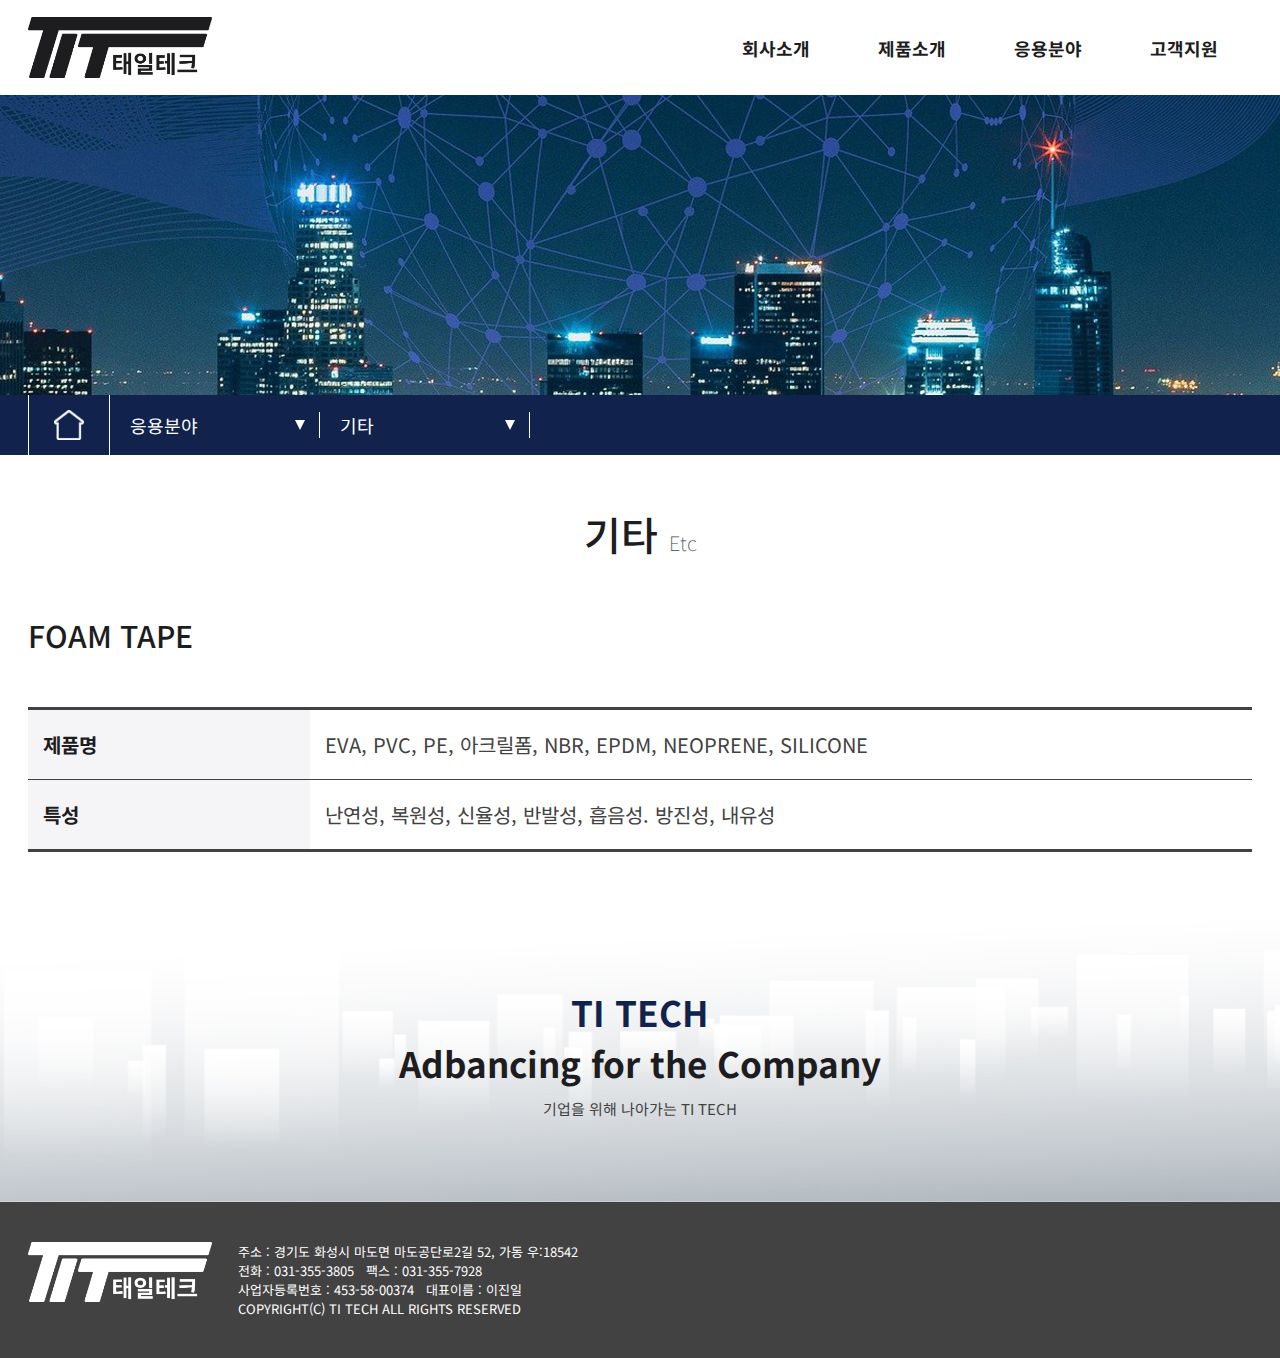
<file: etc.html>
<!DOCTYPE html>
<html lang="ko">
<head>
    <meta charset="UTF-8">
    <meta name="viewport" content="width=device-width, initial-scale=1.0">
    <meta http-equiv="X-UA-Compatible" content="ie=edge">
    <meta name="author" content="KIM YE SEUL">
    <meta name="description" content="기업사이트">
    <meta name="keywords" content="태일테크, 고무스폰지, FOAM&SPONGE, 필터, 흡음및방진패드">
    <meta name="generator" content="Visual Studio Code">
    <title>tit 태일테크</title>
    <!--style-->
    <link rel="stylesheet" href="css/reset.css" type="text/css">
    <link rel="stylesheet" href="css/common.css" type="text/css">
    <link rel="stylesheet" href="css/etc.css" type="text/css">
    <!--파비콘-->
    <link rel="shortcut icon" href="icon/favicon_152.png">
    <link rel="apple-touch-icon-precomposed" href="icon/favicon_152">
    <link rel="icon" href="icon/favicon_16.png" sizes="16x16">
    <link rel="icon" href="icon/favicon_32.png" sizes="32x32">
    <link rel="icon" href="icon/favicon_72.png" sizes="72x72">
    <link rel="icon" href="icon/favicon_144.png" sizes="144x144">
    <!--웹폰트-->
    <link rel="preconnect" href="https://fonts.gstatic.com">
    <link href="https://fonts.googleapis.com/css2?family=Noto+Sans+KR:wght@100;400;500;700&display=swap" rel="stylesheet">
    <!--script-->
    <script src="https://ajax.googleapis.com/ajax/libs/jquery/1.12.4/jquery.min.js"></script>
    <script defer src="js/common.js"></script>
</head>
<body>
    <div id="header">
        <div class="container">
            <div class="row">
                <div class="header clearfix">
                    <div class="logo">
                        <h1>
                            <a href="index.html"><img src="img/logo.png" alt="TIT 태일테크"></a>
                        </h1>
                    </div>
                    <!--//logo-->
                    <div class="gnb">
                        <ul>
                            <li>
                                <a href="javascript:">회사소개</a>
                                <ul class="twoD">
                                    <li><a href="greetings.html">CEO 인사말</a></li>
                                    <li><a href="map.html">오시는 길</a></li>
                                </ul>
                            </li>
                            <li>
                                <a href="javascript:">제품소개</a>
                                <ul class="twoD">
                                    <li><a href="product.html">스폰지</a></li>
                                    <li><a href="gallery.html">제품이미지</a></li>
                                </ul>
                            </li>
                            <li>
                                <a href="javascript:">응용분야</a>
                                <ul class="twoD">
                                    <li><a href="car.html">자동차</a></li>
                                    <li><a href="filter.html">필터</a></li>
                                    <li><a href="etc.html">기타</a></li>
                                </ul>
                            </li>
                            <li>
                                <a href="javascript:">고객지원</a>
                                <ul class="twoD">
                                    <li><a href="notice.html">공지사항</a></li>
                                    <li><a href="reference.html">자료실</a></li>
                                </ul>
                            </li>
                        </ul>
                    </div>
                    <!--//gnb-->
                </div>
                <!--//.header-->
            </div>
        </div>
        <div id="barMenu">
            <div class="bar"></div>
        </div>
        <!--//barMenu-->
        <div id="gnbBg"></div>
        <!--//gnbBg-->
    </div>
    <!--//#header-->
    <div id="banner">
        <h2 class="ir_su">tit tech banner</h2>
    </div>
    <!--//#banner-->
    <div id="lnbBar">
        <div class="container">
            <div class="row">
                <div class="lnbBar">
                    <ul class="clearfix">
                        <li class="home"><a href="index.html"><img src="img/home.png" alt="홈으로"></a></li>
                        <li class="lnb_m01">
                            <a href="javascript:">응용분야</a>
                            <ul class="lnb_choice lnb_choice01">
                                <li><a href="greetings.html">회사소개</a></li>
                                <li><a href="product.html">제품소개</a></li>
                                <li><a href="car.html">응용분야</a></li>
                                <li><a href="notice.html">고객지원</a></li>
                            </ul>
                            <span class="arbutton ir_su">화살표</span>
                        </li>
                        <li class="lnb_m02">
                            <a href="javascript:" class="ch_text">기타</a>
                            <ul class="lnb_choice lnb_choice02">
                                <li><a href="car.html">자동차</a></li>
                                <li><a href="filter.html">필터</a></li>
                                <li><a href="etc.html">기타</a></li>
                            </ul>
                            <span class="arbutton ir_su">화살표</span>
                        </li>
                        
                    </ul>
                </div>
                <!--//.lnbBar-->
            </div>
        </div>
    </div>
    <!--//#lnbBar-->
    <div id="contents">
        <div class="container">
            <div class="row">
                <div class="contents">
                    <h2>기타 <span>Etc</span></h2>
                    <div class="tit">
                        <h3>FOAM TAPE</h3>
                    </div>
                    <!--//tit-->
                    <div class="txt">
                        <ul class="list fir">
                            <li>
                                <strong>제품명</strong>
                                <p>EVA, PVC, PE, 아크릴폼, NBR, EPDM, NEOPRENE, SILICONE</p>
                            </li>
                        </ul>
                        <ul class="list">
                            <li class="last">
                                <strong>특성</strong>
                                <p>난연성, 복원성, 신율성, 반발성, 흡음성. 방진성, 내유성</p>
                            </li>
                        </ul>
                    </div>
                    <!--//txt-->
                </div>
                <!--//.contents-->
            </div>
        </div>
    </div>
    <!--//#contents-->
    <div id="contBottom">
        <div class="container">
            <div class="row">
                <div class="contBottom">
                    <div class="btextBox">
                        <h2>TI TECH</h2>
                        <strong>Adbancing for the Company</strong>
                        <p>기업을 위해 나아가는 TI TECH</p>
                    </div>
                </div>
                <!--//contBottom-->
            </div>
        </div>
    </div>
    <!--//#contBottom--> 
    <div id="footer">
        <div class="container">
            <div class="row">
                <div class="footer clearfix">
                    <div class="f_logo">
                        <a href="index.html"><img src="img/logo_f.png" alt="tit 태일테크"></a>
                    </div>
                    <!--//f_logo-->
                    <div class="f_copy">
                        <ul>
                            <li>주소 : 경기도 화성시 마도면 마도공단로2길 52, 가동 우:18542</li>
                            <li>전화 : 031-355-3805 &nbsp;&nbsp;팩스 : 031-355-7928</li>
                            <li>사업자등록번호 : 453-58-00374 &nbsp;&nbsp;대표이름 : 이진일</li>
                            <li>COPYRIGHT(C) TI TECH ALL RIGHTS RESERVED</li>
                        </ul>
                    </div>
                    <!--//.f_copy-->
                </div>
                <!--//.footer-->
            </div>
        </div>
    </div>
    <!--//#footer-->
</body>
</html>
</file>
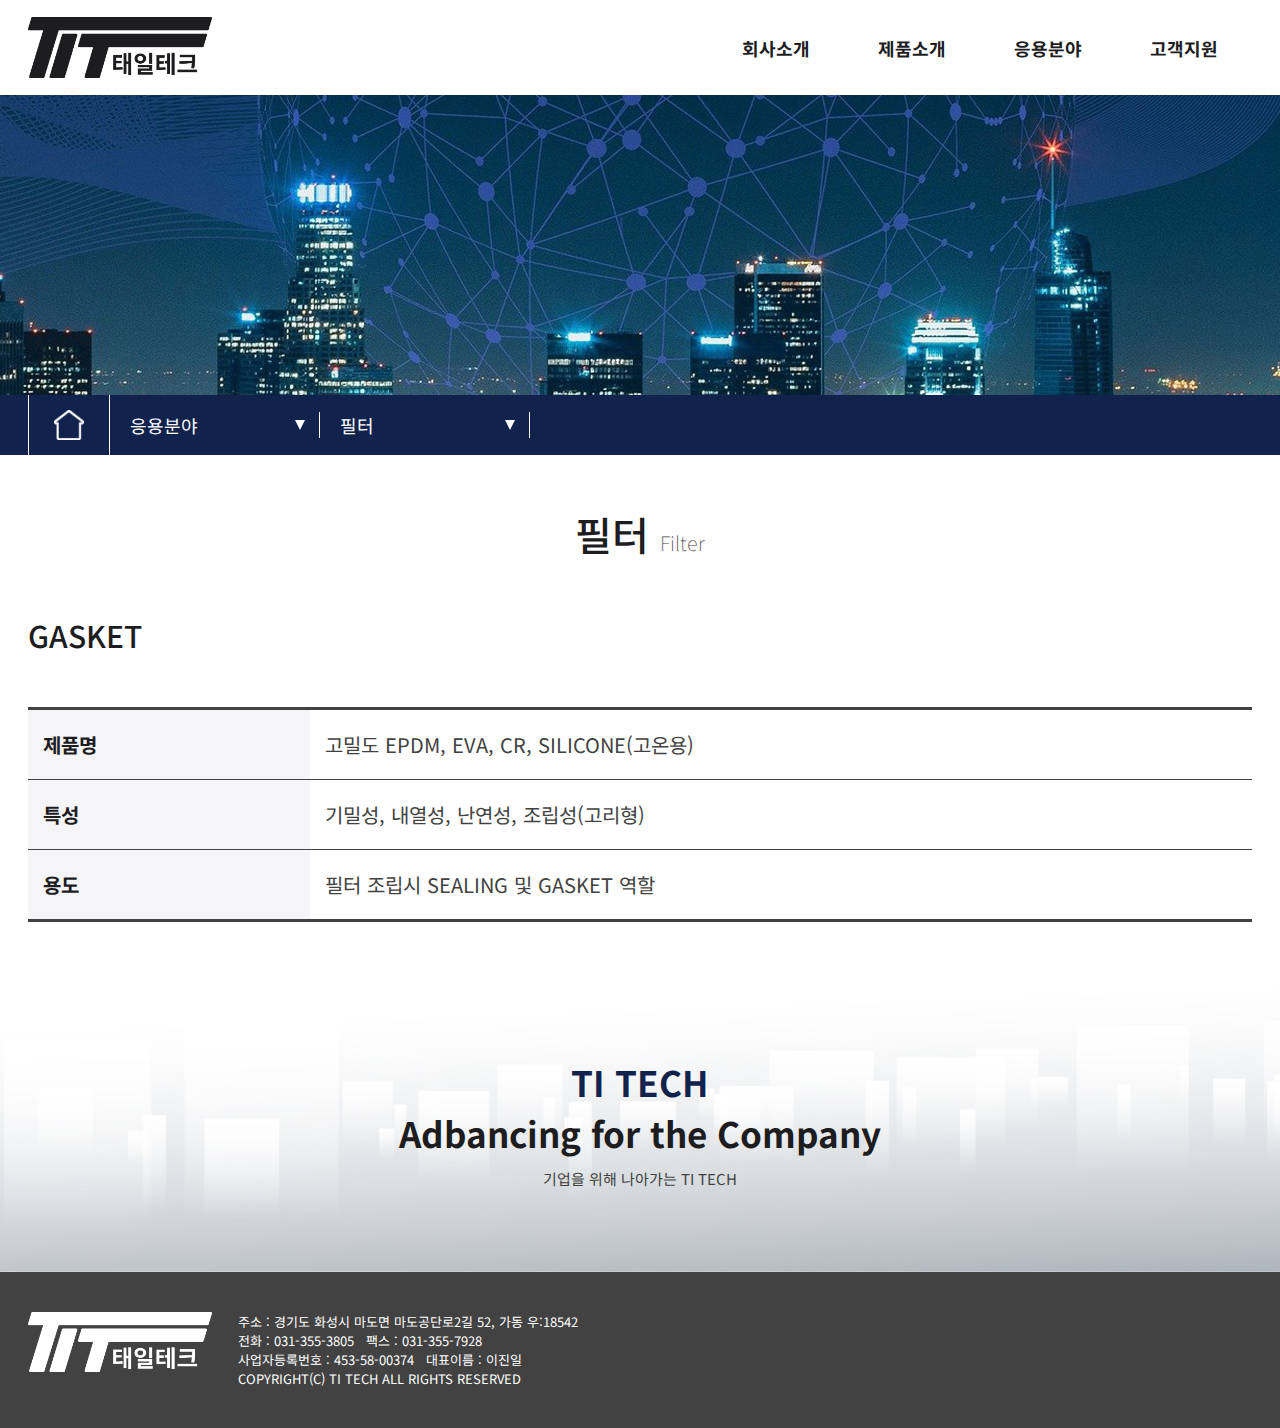
<file: filter.html>
<!DOCTYPE html>
<html lang="ko">
<head>
    <meta charset="UTF-8">
    <meta name="viewport" content="width=device-width, initial-scale=1.0">
    <meta http-equiv="X-UA-Compatible" content="ie=edge">
    <meta name="author" content="KIM YE SEUL">
    <meta name="description" content="기업사이트">
    <meta name="keywords" content="태일테크, 고무스폰지, FOAM&SPONGE, 필터, 흡음및방진패드">
    <meta name="generator" content="Visual Studio Code">
    <title>tit 태일테크</title>
    <!--style-->
    <link rel="stylesheet" href="css/reset.css" type="text/css">
    <link rel="stylesheet" href="css/common.css" type="text/css">
    <link rel="stylesheet" href="css/filter.css" type="text/css">
    <!--파비콘-->
    <link rel="shortcut icon" href="icon/favicon_152.png">
    <link rel="apple-touch-icon-precomposed" href="icon/favicon_152">
    <link rel="icon" href="icon/favicon_16.png" sizes="16x16">
    <link rel="icon" href="icon/favicon_32.png" sizes="32x32">
    <link rel="icon" href="icon/favicon_72.png" sizes="72x72">
    <link rel="icon" href="icon/favicon_144.png" sizes="144x144">
    <!--웹폰트-->
    <link rel="preconnect" href="https://fonts.gstatic.com">
    <link href="https://fonts.googleapis.com/css2?family=Noto+Sans+KR:wght@100;400;500;700&display=swap" rel="stylesheet">
    <!--script-->
    <script src="https://ajax.googleapis.com/ajax/libs/jquery/1.12.4/jquery.min.js"></script>
    <script defer src="js/common.js"></script>
</head>
<body>
    <div id="header">
        <div class="container">
            <div class="row">
                <div class="header clearfix">
                    <div class="logo">
                        <h1>
                            <a href="index.html"><img src="img/logo.png" alt="TIT 태일테크"></a>
                        </h1>
                    </div>
                    <!--//logo-->
                    <div class="gnb">
                        <ul>
                            <li>
                                <a href="javascript:">회사소개</a>
                                <ul class="twoD">
                                    <li><a href="greetings.html">CEO 인사말</a></li>
                                    <li><a href="map.html">오시는 길</a></li>
                                </ul>
                            </li>
                            <li>
                                <a href="javascript:">제품소개</a>
                                <ul class="twoD">
                                    <li><a href="product.html">스폰지</a></li>
                                    <li><a href="gallery.html">제품이미지</a></li>
                                </ul>
                            </li>
                            <li>
                                <a href="javascript:">응용분야</a>
                                <ul class="twoD">
                                    <li><a href="car.html">자동차</a></li>
                                    <li><a href="filter.html">필터</a></li>
                                    <li><a href="etc.html">기타</a></li>
                                </ul>
                            </li>
                            <li>
                                <a href="javascript:">고객지원</a>
                                <ul class="twoD">
                                    <li><a href="notice.html">공지사항</a></li>
                                    <li><a href="reference.html">자료실</a></li>
                                </ul>
                            </li>
                        </ul>
                    </div>
                    <!--//gnb-->
                </div>
                <!--//.header-->
            </div>
        </div>
        <div id="barMenu">
            <div class="bar"></div>
        </div>
        <!--//barMenu-->
        <div id="gnbBg"></div>
        <!--//gnbBg-->
    </div>
    <!--//#header-->
    <div id="banner">
        <h2 class="ir_su">tit tech banner</h2>
    </div>
    <!--//#banner-->
    <div id="lnbBar">
        <div class="container">
            <div class="row">
                <div class="lnbBar">
                    <ul class="clearfix">
                        <li class="home"><a href="index.html"><img src="img/home.png" alt="홈으로"></a></li>
                        <li class="lnb_m01">
                            <a href="javascript:">응용분야</a>
                            <ul class="lnb_choice lnb_choice01">
                                <li><a href="greetings.html">회사소개</a></li>
                                <li><a href="product.html">제품소개</a></li>
                                <li><a href="car.html">응용분야</a></li>
                                <li><a href="notice.html">고객지원</a></li>
                            </ul>
                            <span class="arbutton ir_su">화살표</span>
                        </li>
                        <li class="lnb_m02">
                            <a href="javascript:" class="ch_text">필터</a>
                            <ul class="lnb_choice lnb_choice02">
                                <li><a href="car.html">자동차</a></li>
                                <li><a href="filter.html">필터</a></li>
                                <li><a href="etc.html">기타</a></li>
                            </ul>
                            <span class="arbutton ir_su">화살표</span>
                        </li>
                        
                    </ul>
                </div>
                <!--//.lnbBar-->
            </div>
        </div>
    </div>
    <!--//#lnbBar-->
    <div id="contents">
        <div class="container">
            <div class="row">
                <div class="contents">
                    <h2>필터 <span>Filter</span></h2>
                    <div class="tit">
                        <h3>GASKET</h3>
                    </div>
                    <!--//tit-->
                    <div class="txt">
                        <ul class="list fir">
                            <li>
                                <strong>제품명</strong>
                                <p>고밀도 EPDM, EVA, CR, SILICONE(고온용)</p>
                            </li>
                        </ul>
                        <ul class="list">
                            <li>
                                <strong>특성</strong>
                                <p>기밀성, 내열성, 난연성, 조립성(고리형)</p>
                            </li>
                        </ul>
                        <ul class="list">
                            <li class="last">
                                <strong>용도</strong>
                                <p>필터 조립시 SEALING 및 GASKET 역할</p>
                            </li>
                        </ul>
                    </div>
                    <!--//txt-->
                </div>
                <!--//.contents-->
            </div>
        </div>
    </div>
    <!--//#contents-->
    <div id="contBottom">
        <div class="container">
            <div class="row">
                <div class="contBottom">
                    <div class="btextBox">
                        <h2>TI TECH</h2>
                        <strong>Adbancing for the Company</strong>
                        <p>기업을 위해 나아가는 TI TECH</p>
                    </div>
                </div>
                <!--//contBottom-->
            </div>
        </div>
    </div>
    <!--//#contBottom--> 
    <div id="footer">
        <div class="container">
            <div class="row">
                <div class="footer clearfix">
                    <div class="f_logo">
                        <a href="index.html"><img src="img/logo_f.png" alt="tit 태일테크"></a>
                    </div>
                    <!--//f_logo-->
                    <div class="f_copy">
                        <ul>
                            <li>주소 : 경기도 화성시 마도면 마도공단로2길 52, 가동 우:18542</li>
                            <li>전화 : 031-355-3805 &nbsp;&nbsp;팩스 : 031-355-7928</li>
                            <li>사업자등록번호 : 453-58-00374 &nbsp;&nbsp;대표이름 : 이진일</li>
                            <li>COPYRIGHT(C) TI TECH ALL RIGHTS RESERVED</li>
                        </ul>
                    </div>
                    <!--//.f_copy-->
                </div>
                <!--//.footer-->
            </div>
        </div>
    </div>
    <!--//#footer-->
</body>
</html>
</file>
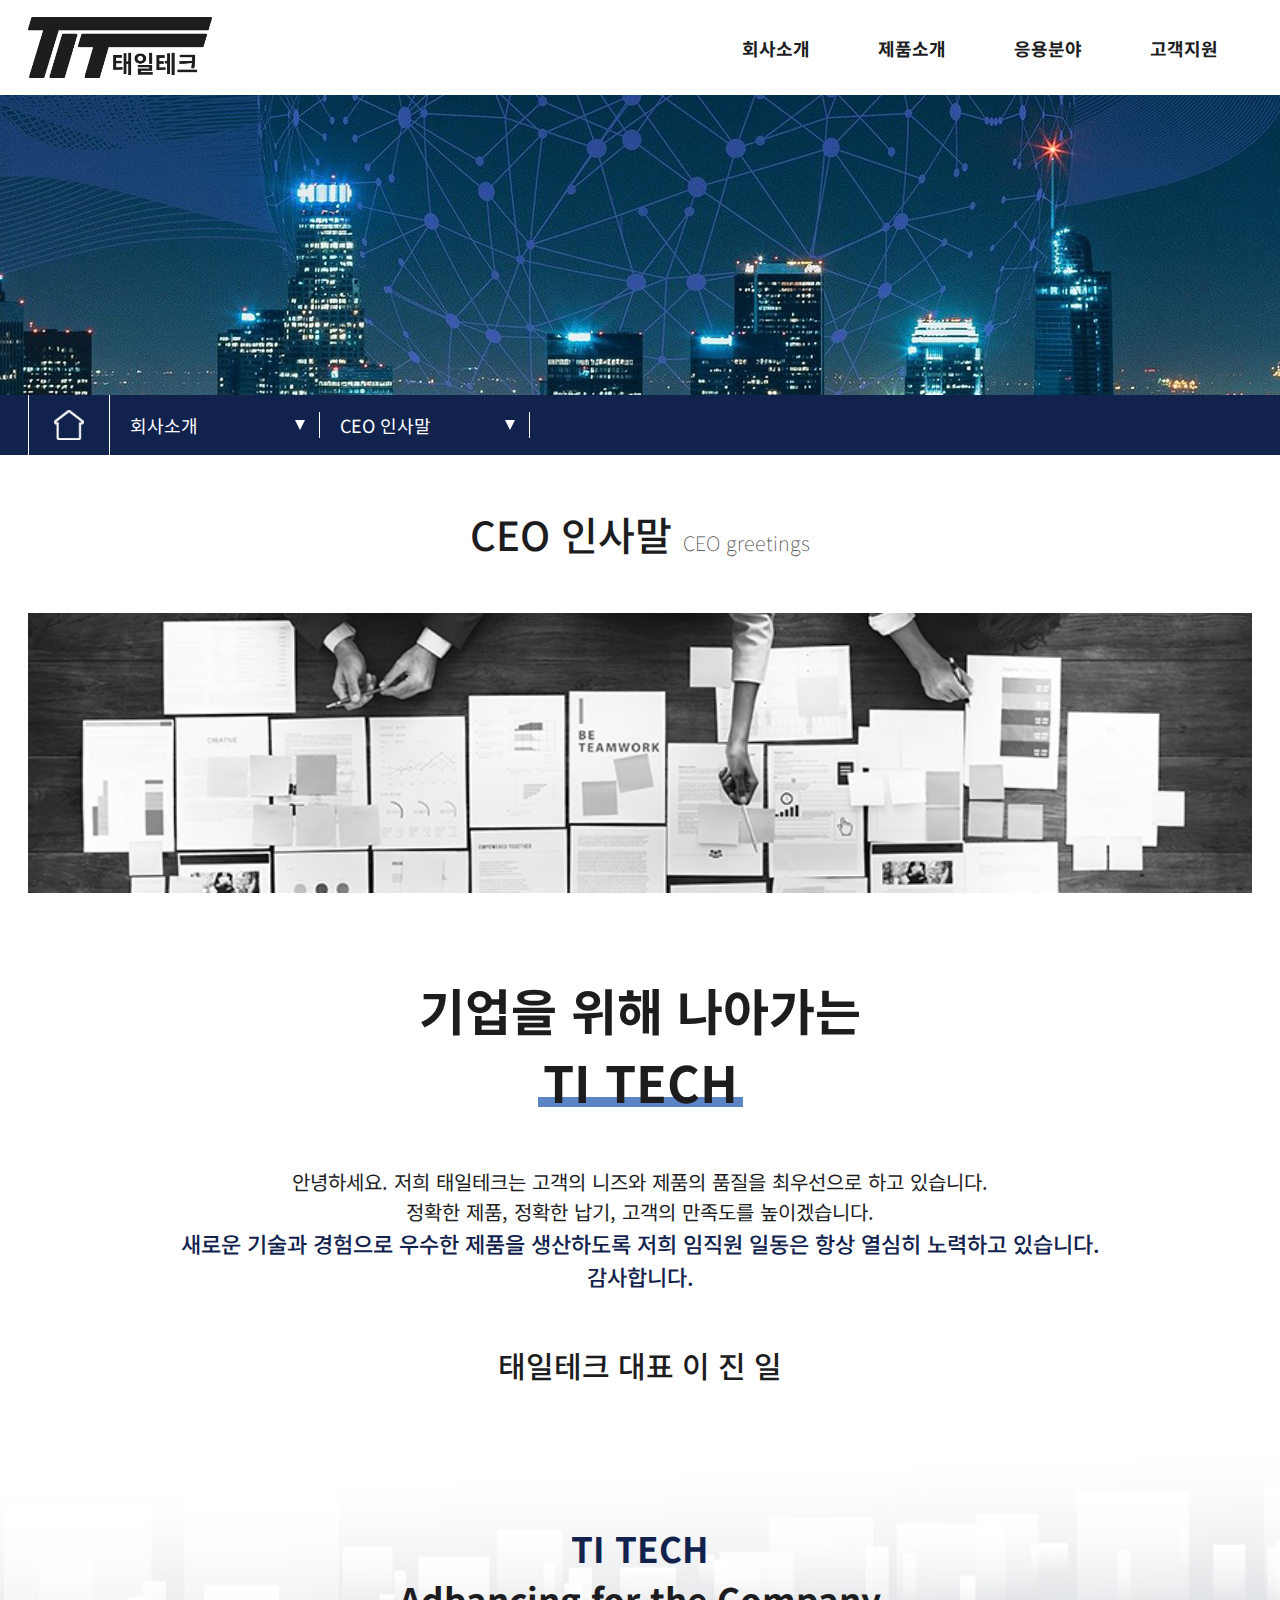
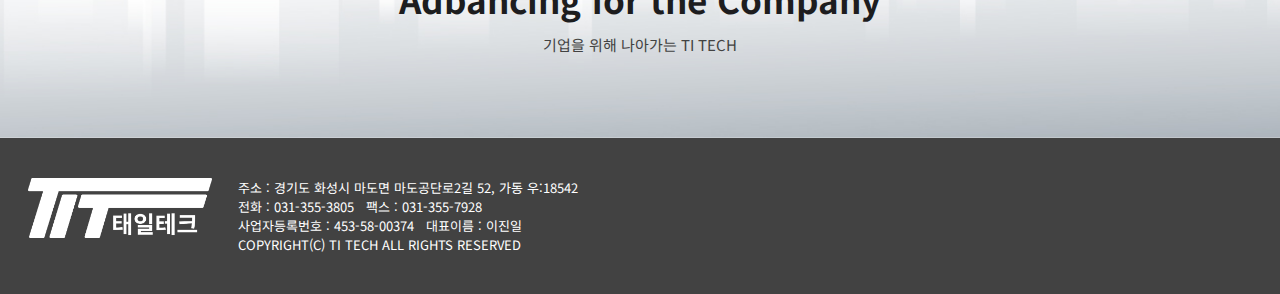
<file: greetings.html>
<!DOCTYPE html>
<html lang="ko">
<head>
    <meta charset="UTF-8">
    <meta name="viewport" content="width=device-width, initial-scale=1.0">
    <meta http-equiv="X-UA-Compatible" content="ie=edge">
    <meta name="author" content="KIM YE SEUL">
    <meta name="description" content="기업사이트">
    <meta name="keywords" content="태일테크, 고무스폰지, FOAM&SPONGE, 필터, 흡음및방진패드">
    <meta name="generator" content="Visual Studio Code">
    <title>tit 태일테크</title>
    <!--style-->
    <link rel="stylesheet" href="css/reset.css" type="text/css">
    <link rel="stylesheet" href="css/common.css" type="text/css">
    <link rel="stylesheet" href="css/greetings.css" type="text/css">
    <!--파비콘-->
    <link rel="shortcut icon" href="icon/favicon_152.png">
    <link rel="apple-touch-icon-precomposed" href="icon/favicon_152">
    <link rel="icon" href="icon/favicon_16.png" sizes="16x16">
    <link rel="icon" href="icon/favicon_32.png" sizes="32x32">
    <link rel="icon" href="icon/favicon_72.png" sizes="72x72">
    <link rel="icon" href="icon/favicon_144.png" sizes="144x144">
    <!--웹폰트-->
    <link rel="preconnect" href="https://fonts.gstatic.com">
    <link href="https://fonts.googleapis.com/css2?family=Noto+Sans+KR:wght@100;400;500;700&display=swap" rel="stylesheet">
    <!--script-->
    <script src="https://ajax.googleapis.com/ajax/libs/jquery/1.12.4/jquery.min.js"></script>
    <script defer src="js/common.js"></script>
</head>
<body>
    <div id="header">
        <div class="container">
            <div class="row">
                <div class="header clearfix">
                    <div class="logo">
                        <h1>
                            <a href="index.html"><img src="img/logo.png" alt="TIT 태일테크"></a>
                        </h1>
                    </div>
                    <!--//logo-->
                    <div class="gnb">
                        <ul>
                            <li>
                                <a href="javascript:">회사소개</a>
                                <ul class="twoD">
                                    <li><a href="greetings.html">CEO 인사말</a></li>
                                    <li><a href="map.html">오시는 길</a></li>
                                </ul>
                            </li>
                            <li>
                                <a href="javascript:">제품소개</a>
                                <ul class="twoD">
                                    <li><a href="product.html">스폰지</a></li>
                                    <li><a href="gallery.html">제품이미지</a></li>
                                </ul>
                            </li>
                            <li>
                                <a href="javascript:">응용분야</a>
                                <ul class="twoD">
                                    <li><a href="car.html">자동차</a></li>
                                    <li><a href="filter.html">필터</a></li>
                                    <li><a href="etc.html">기타</a></li>
                                </ul>
                            </li>
                            <li>
                                <a href="javascript:">고객지원</a>
                                <ul class="twoD">
                                    <li><a href="notice.html">공지사항</a></li>
                                    <li><a href="reference.html">자료실</a></li>
                                </ul>
                            </li>
                        </ul>
                    </div>
                    <!--//gnb-->
                </div>
                <!--//.header-->
            </div>
        </div>
        <div id="barMenu">
            <div class="bar"></div>
        </div>
        <!--//barMenu-->
        <div id="gnbBg"></div>
        <!--//gnbBg-->
    </div>
    <!--//#header-->
    <div id="banner">
        <h2 class="ir_su">tit tech banner</h2>
    </div>
    <!--//#banner-->
    <div id="lnbBar">
        <div class="container">
            <div class="row">
                <div class="lnbBar">
                    <ul class="clearfix">
                        <li class="home"><a href="index.html"><img src="img/home.png" alt="홈으로"></a></li>
                        <li class="lnb_m01">
                            <a href="javascript:">회사소개</a>
                            <ul class="lnb_choice lnb_choice01">
                                <li><a href="greetings.html">회사소개</a></li>
                                <li><a href="product.html">제품소개</a></li>
                                <li><a href="car.html">응용분야</a></li>
                                <li><a href="notice.html">고객지원</a></li>
                            </ul>
                            <span class="arbutton ir_su">화살표</span>
                        </li>
                        <li class="lnb_m02">
                            <a href="javascript:" class="ch_text">CEO 인사말</a>
                            <ul class="lnb_choice lnb_choice02">
                                <li><a href="greetings.html">CEO 인사말</a></li>
                                <li><a href="map.html">오시는 길</a></li>
                            </ul>
                            <span class="arbutton ir_su">화살표</span>
                        </li>
                        
                    </ul>
                </div>
                <!--//.lnbBar-->
            </div>
        </div>
    </div>
    <!--//#lnbBar-->
    <div id="contents">
        <div class="container">
            <div class="row">
                <div class="contents">
                    <h2>CEO 인사말 <span>CEO greetings</span></h2>
                    <div class="img_area"><span class="ir_su">인사말 이미지</span></div>
                    <div class="text_area">
                        <div class="slo">
                            <strong>기업을 위해 나아가는</strong><br>
                            <h3>TI TECH</h3>
                        </div>
                        <ul>
                            <li>안녕하세요. 저희 태일테크는 고객의 니즈와 제품의 품질을 최우선으로 하고 있습니다.</li>
                            <li>정확한 제품, 정확한 납기, 고객의 만족도를 높이겠습니다.</li>
                            <li class="bold">새로운 기술과 경험으로 우수한 제품을 생산하도록 저희 임직원 일동은 항상 열심히 노력하고 있습니다.</li>
                            <li class="bold">감사합니다.</li>
                            <li class="titname">태일테크 대표 이 진 일</li>
                        </ul>
                    </div>
                </div>
                <!--//.contents-->
            </div>
        </div>
    </div>
    <!--//#contents-->
    <div id="contBottom">
        <div class="container">
            <div class="row">
                <div class="contBottom">
                    <div class="btextBox">
                        <h2>TI TECH</h2>
                        <strong>Adbancing for the Company</strong>
                        <p>기업을 위해 나아가는 TI TECH</p>
                    </div>
                </div>
                <!--//contBottom-->
            </div>
        </div>
    </div>
    <!--//#contBottom--> 
    <div id="footer">
        <div class="container">
            <div class="row">
                <div class="footer clearfix">
                    <div class="f_logo">
                        <a href="index.html"><img src="img/logo_f.png" alt="tit 태일테크"></a>
                    </div>
                    <!--//f_logo-->
                    <div class="f_copy">
                        <ul>
                            <li>주소 : 경기도 화성시 마도면 마도공단로2길 52, 가동 우:18542</li>
                            <li>전화 : 031-355-3805 &nbsp;&nbsp;팩스 : 031-355-7928</li>
                            <li>사업자등록번호 : 453-58-00374 &nbsp;&nbsp;대표이름 : 이진일</li>
                            <li>COPYRIGHT(C) TI TECH ALL RIGHTS RESERVED</li>
                        </ul>
                    </div>
                    <!--//.f_copy-->
                </div>
                <!--//.footer-->
            </div>
        </div>
    </div>
    <!--//#footer-->
</body>
</html>
</file>
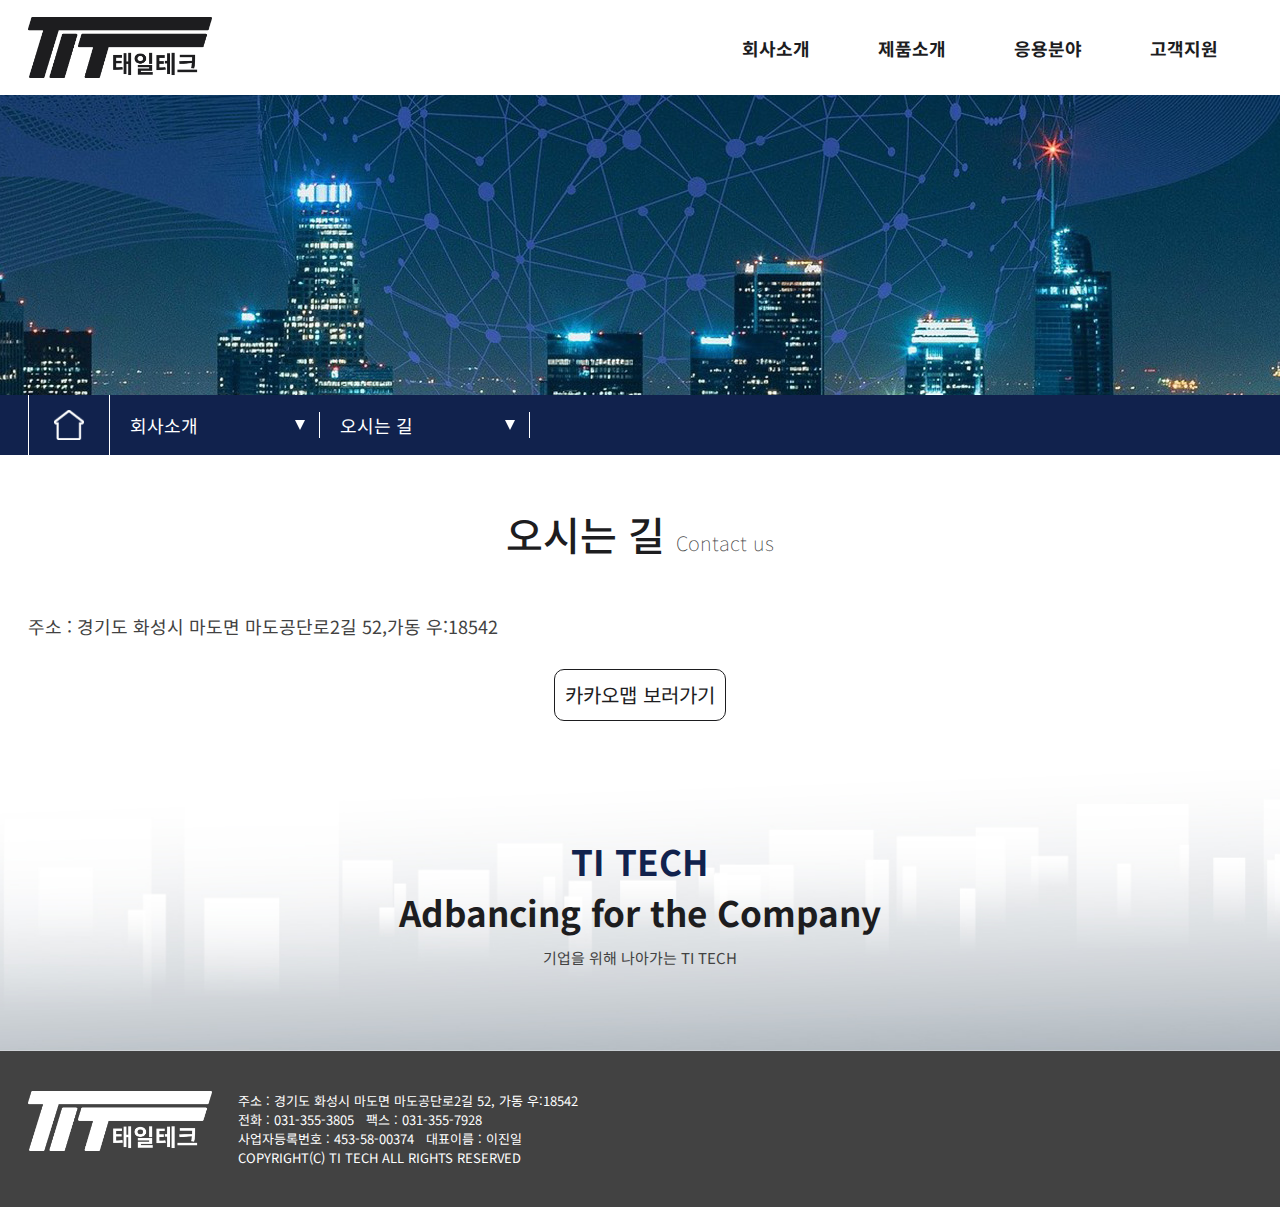
<file: map.html>
<!DOCTYPE html>
<html lang="ko">
<head>
    <meta charset="UTF-8">
    <meta name="viewport" content="width=device-width, initial-scale=1.0">
    <meta http-equiv="X-UA-Compatible" content="ie=edge">
    <meta name="author" content="KIM YE SEUL">
    <meta name="description" content="기업사이트">
    <meta name="keywords" content="태일테크, 고무스폰지, FOAM&SPONGE, 필터, 흡음및방진패드">
    <meta name="generator" content="Visual Studio Code">
    <title>tit 태일테크</title>
    <!--style-->
    <link rel="stylesheet" href="css/reset.css" type="text/css">
    <link rel="stylesheet" href="css/common.css" type="text/css">
    <link rel="stylesheet" href="css/map.css" type="text/css">
    <!--파비콘-->
    <link rel="shortcut icon" href="icon/favicon_152.png">
    <link rel="apple-touch-icon-precomposed" href="icon/favicon_152">
    <link rel="icon" href="icon/favicon_16.png" sizes="16x16">
    <link rel="icon" href="icon/favicon_32.png" sizes="32x32">
    <link rel="icon" href="icon/favicon_72.png" sizes="72x72">
    <link rel="icon" href="icon/favicon_144.png" sizes="144x144">
    <!--웹폰트-->
    <link rel="preconnect" href="https://fonts.gstatic.com">
    <link href="https://fonts.googleapis.com/css2?family=Noto+Sans+KR:wght@100;400;500;700&display=swap" rel="stylesheet">
    <!--script-->
    <script src="https://ajax.googleapis.com/ajax/libs/jquery/1.12.4/jquery.min.js"></script>
    <script defer src="js/common.js"></script>
</head>
<body>
    <div id="header">
        <div class="container">
            <div class="row">
                <div class="header clearfix">
                    <div class="logo">
                        <h1>
                            <a href="index.html"><img src="img/logo.png" alt="TIT 태일테크"></a>
                        </h1>
                    </div>
                    <!--//logo-->
                    <div class="gnb">
                        <ul>
                            <li>
                                <a href="javascript:">회사소개</a>
                                <ul class="twoD">
                                    <li><a href="greetings.html">CEO 인사말</a></li>
                                    <li><a href="map.html">오시는 길</a></li>
                                </ul>
                            </li>
                            <li>
                                <a href="javascript:">제품소개</a>
                                <ul class="twoD">
                                    <li><a href="product.html">스폰지</a></li>
                                    <li><a href="gallery.html">제품이미지</a></li>
                                </ul>
                            </li>
                            <li>
                                <a href="javascript:">응용분야</a>
                                <ul class="twoD">
                                    <li><a href="car.html">자동차</a></li>
                                    <li><a href="filter.html">필터</a></li>
                                    <li><a href="etc.html">기타</a></li>
                                </ul>
                            </li>
                            <li>
                                <a href="javascript:">고객지원</a>
                                <ul class="twoD">
                                    <li><a href="notice.html">공지사항</a></li>
                                    <li><a href="reference.html">자료실</a></li>
                                </ul>
                            </li>
                        </ul>
                    </div>
                    <!--//gnb-->
                </div>
                <!--//.header-->
            </div>
        </div>
        <div id="barMenu">
            <div class="bar"></div>
        </div>
        <!--//barMenu-->
        <div id="gnbBg"></div>
        <!--//gnbBg-->
    </div>
    <!--//#header-->
    <div id="banner">
        <h2 class="ir_su">tit tech banner</h2>
    </div>
    <!--//#banner-->
    <div id="lnbBar">
        <div class="container">
            <div class="row">
                <div class="lnbBar">
                    <ul class="clearfix">
                        <li class="home"><a href="index.html"><img src="img/home.png" alt="홈으로"></a></li>
                        <li class="lnb_m01">
                            <a href="javascript:">회사소개</a>
                            <ul class="lnb_choice lnb_choice01">
                                <li><a href="greetings.html">회사소개</a></li>
                                <li><a href="product.html">제품소개</a></li>
                                <li><a href="car.html">응용분야</a></li>
                                <li><a href="notice.html">고객지원</a></li>
                            </ul>
                            <span class="arbutton ir_su">화살표</span>
                        </li>
                        <li class="lnb_m02">
                            <a href="javascript:" class="ch_text">오시는 길</a>
                            <ul class="lnb_choice lnb_choice02">
                                <li><a href="greetings.html">CEO 인사말</a></li>
                                <li><a href="map.html">오시는 길</a></li>
                            </ul>
                            <span class="arbutton ir_su">화살표</span>
                        </li>
                        
                    </ul>
                </div>
                <!--//.lnbBar-->
            </div>
        </div>
    </div>
    <!--//#lnbBar-->
    <div id="contents">
        <div class="container">
            <div class="row">
                <div class="contents">
                    <h2>오시는 길 <span>Contact us</span></h2>
                    <div class="maparea">
                        <!-- * 카카오맵 - 지도퍼가기 -->
                        <!-- 1. 지도 노드 -->
                        <div id="daumRoughmapContainer1609978852589" class="root_daum_roughmap root_daum_roughmap_landing" style="width: 100%;"></div>
                        <!--
                            2. 설치 스크립트
                            * 지도 퍼가기 서비스를 2개 이상 넣을 경우, 설치 스크립트는 하나만 삽입합니다.
                        -->
                        <script charset="UTF-8" class="daum_roughmap_loader_script" src="https://ssl.daumcdn.net/dmaps/map_js_init/roughmapLoader.js"></script>
                        <!-- 3. 실행 스크립트 -->
                        <script charset="UTF-8">
                            new daum.roughmap.Lander({
                                "timestamp" : "1609978852589",
                                "key" : "23sct",
                                "mapHeight" : "500"
                            }).render();
                        </script>
                    </div>
                    <!--//maparea-->
                    <div class="addarea">
                        <p>주소 : 경기도 화성시 마도면 마도공단로2길 52,가동 우:18542</p>
                    </div>
                    <div class="mapmore">
                        <a href="http://kko.to/K-ipLONY0">카카오맵 보러가기</a>
                    </div>
                    <!--//mapmore-->
                </div>
                <!--//contents-->
            </div>
        </div>
    </div>
    <!--//#contents-->
    <div id="contBottom">
        <div class="container">
            <div class="row">
                <div class="contBottom">
                    <div class="btextBox">
                        <h2>TI TECH</h2>
                        <strong>Adbancing for the Company</strong>
                        <p>기업을 위해 나아가는 TI TECH</p>
                    </div>
                </div>
                <!--//contBottom-->
            </div>
        </div>
    </div>
    <!--//#contBottom--> 
    <div id="footer">
        <div class="container">
            <div class="row">
                <div class="footer clearfix">
                    <div class="f_logo">
                        <a href="index.html"><img src="img/logo_f.png" alt="tit 태일테크"></a>
                    </div>
                    <!--//f_logo-->
                    <div class="f_copy">
                        <ul>
                            <li>주소 : 경기도 화성시 마도면 마도공단로2길 52, 가동 우:18542</li>
                            <li>전화 : 031-355-3805 &nbsp;&nbsp;팩스 : 031-355-7928</li>
                            <li>사업자등록번호 : 453-58-00374 &nbsp;&nbsp;대표이름 : 이진일</li>
                            <li>COPYRIGHT(C) TI TECH ALL RIGHTS RESERVED</li>
                        </ul>
                    </div>
                    <!--//.f_copy-->
                </div>
                <!--//.footer-->
            </div>
        </div>
    </div>
    <!--//#footer-->
</body>
</html>
</file>
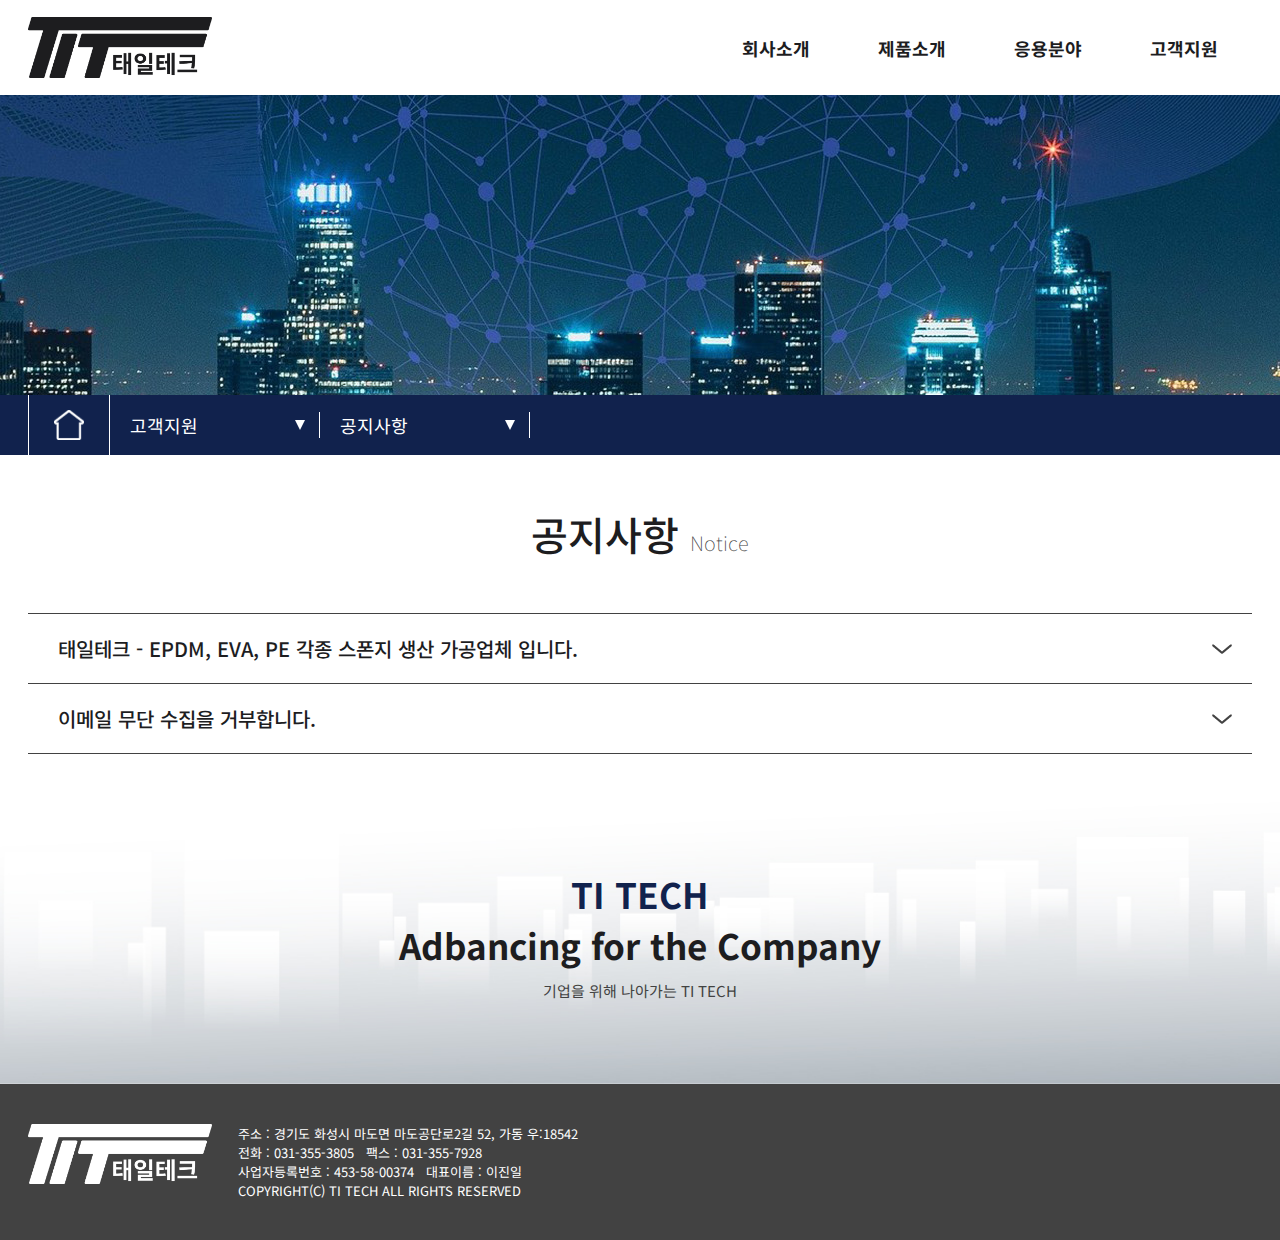
<file: notice.html>
<!DOCTYPE html>
<html lang="ko">
<head>
    <meta charset="UTF-8">
    <meta name="viewport" content="width=device-width, initial-scale=1.0">
    <meta http-equiv="X-UA-Compatible" content="ie=edge">
    <meta name="author" content="KIM YE SEUL">
    <meta name="description" content="기업사이트">
    <meta name="keywords" content="태일테크, 고무스폰지, FOAM&SPONGE, 필터, 흡음및방진패드">
    <meta name="generator" content="Visual Studio Code">
    <title>tit 태일테크</title>
    <!--style-->
    <link rel="stylesheet" href="css/reset.css" type="text/css">
    <link rel="stylesheet" href="css/common.css" type="text/css">
    <link rel="stylesheet" href="css/notice.css" type="text/css">
    <!--파비콘-->
    <link rel="shortcut icon" href="icon/favicon_152.png">
    <link rel="apple-touch-icon-precomposed" href="icon/favicon_152">
    <link rel="icon" href="icon/favicon_16.png" sizes="16x16">
    <link rel="icon" href="icon/favicon_32.png" sizes="32x32">
    <link rel="icon" href="icon/favicon_72.png" sizes="72x72">
    <link rel="icon" href="icon/favicon_144.png" sizes="144x144">
    <!--웹폰트-->
    <link rel="preconnect" href="https://fonts.gstatic.com">
    <link href="https://fonts.googleapis.com/css2?family=Noto+Sans+KR:wght@100;400;500;700&display=swap" rel="stylesheet">
    <!--script-->
    <script src="https://ajax.googleapis.com/ajax/libs/jquery/1.12.4/jquery.min.js"></script>
    <script defer src="js/common.js"></script>
    <script defer src="js/notice.js"></script>
</head>
<body>
    <div id="header">
        <div class="container">
            <div class="row">
                <div class="header clearfix">
                    <div class="logo">
                        <h1>
                            <a href="index.html"><img src="img/logo.png" alt="TIT 태일테크"></a>
                        </h1>
                    </div>
                    <!--//logo-->
                    <div class="gnb">
                        <ul>
                            <li>
                                <a href="javascript:">회사소개</a>
                                <ul class="twoD">
                                    <li><a href="greetings.html">CEO 인사말</a></li>
                                    <li><a href="map.html">오시는 길</a></li>
                                </ul>
                            </li>
                            <li>
                                <a href="javascript:">제품소개</a>
                                <ul class="twoD">
                                    <li><a href="product.html">스폰지</a></li>
                                    <li><a href="gallery.html">제품이미지</a></li>
                                </ul>
                            </li>
                            <li>
                                <a href="javascript:">응용분야</a>
                                <ul class="twoD">
                                    <li><a href="car.html">자동차</a></li>
                                    <li><a href="filter.html">필터</a></li>
                                    <li><a href="etc.html">기타</a></li>
                                </ul>
                            </li>
                            <li>
                                <a href="javascript:">고객지원</a>
                                <ul class="twoD">
                                    <li><a href="notice.html">공지사항</a></li>
                                    <li><a href="reference.html">자료실</a></li>
                                </ul>
                            </li>
                        </ul>
                    </div>
                    <!--//gnb-->
                </div>
                <!--//.header-->
            </div>
        </div>
        <div id="barMenu">
            <div class="bar"></div>
        </div>
        <!--//barMenu-->
        <div id="gnbBg"></div>
        <!--//gnbBg-->
    </div>
    <!--//#header-->
    <div id="banner">
        <h2 class="ir_su">tit tech banner</h2>
    </div>
    <!--//#banner-->
    <div id="lnbBar">
        <div class="container">
            <div class="row">
                <div class="lnbBar">
                    <ul class="clearfix">
                        <li class="home"><a href="index.html"><img src="img/home.png" alt="홈으로"></a></li>
                        <li class="lnb_m01">
                            <a href="javascript:">고객지원</a>
                            <ul class="lnb_choice lnb_choice01">
                                <li><a href="greetings.html">회사소개</a></li>
                                <li><a href="product.html">제품소개</a></li>
                                <li><a href="car.html">응용분야</a></li>
                                <li><a href="notice.html">고객지원</a></li>
                            </ul>
                            <span class="arbutton ir_su">화살표</span>
                        </li>
                        <li class="lnb_m02">
                            <a href="javascript:" class="ch_text">공지사항</a>
                            <ul class="lnb_choice lnb_choice02">
                                <li><a href="notice.html">공지사항</a></li>
                                <li><a href="reference.html">자료실</a></li>
                            </ul>
                            <span class="arbutton ir_su">화살표</span>
                        </li>
                        
                    </ul>
                </div>
                <!--//.lnbBar-->
            </div>
        </div>
    </div>
    <!--//#lnbBar-->
    <div id="contents">
        <div class="container">
            <div class="row">
                <div class="contents">
                    <h2>공지사항 <span>Notice</span></h2>
                    <ul>
                        <li class="fir">
                            <a href="javascript:">태일테크 - EPDM, EVA, PE 각종 스폰지 생산 가공업체 입니다.</a>
                            <div class="txt">
                                <p class="mt">저희 태일테크는 EPDM, EVA, PE, 각종 스폰지 생산 가공업체 입니다.</p>
                                <p>고객의 니즈와 제품의 품질을 최우선으로 하고 있습니다.</p>
                                <p>정확한 제품, 정확한 납기로 고객의 만족도를 높이겠습니다.</p>
                                <p class="mt">새로운 기술과 경험으로 우수한 제품을 생산하도록 저희 임직원 일동은 항상 열심히 노력하고 있습니다.</p>
                                <p>감사합니다.</p>
                            </div>
                        </li>
                        <li><a href="javascript:">이메일 무단 수집을 거부합니다.</a>
                            <div class="txt">
                                <p>본 웹사이트에 게시된 이메일 주소가 전자우편 수집 프로그램이나 그밖의 기술적 장치를 이용하여 무단으로 수집되는 것을 거부하며,</p>
                                <p>이를 위반시 정보통신망법에 의해 형사처벌됨을 유념하시기 바랍니다.</p>
                                <p class="mt">[게시일 2021년 01월 05일]</p>
                                <p>이메일을 기술적 장치를 사용하여 무단으로 수집, 판매·유통하거나 이를 이용한 자는 「정보통신망 이용촉진및정보보호등에관한법률」
                                    제50조의2 규정에 의하여 1천만원 이하의 벌금형에 처해집니다.</p>
                                <p class="mt">정보통신망법 제50조의2 (전자우편주소의 무단 수집행위 등 금지)</p>
                                <p class="mt">&#9312; 누구든지 전자우편주소의 수집을 거부하는 의사가 명시된 인터넷 홈페이지에서 자동으로 전자우편주소를 수집하는 프로그램 그 밖의
                                    기술적 장치를 이용하여 전자우편주소를 수집하여서는 아니된다.</p>
                                <p class="mt">&#9313; 누구든지 제1항의 규정을 위반하여 수집된 전자우편주소를 판매·유통하여서는 아니된다.</p>
                                <p>&#9314; 누구든지 제1항 및 제2항의 규정에 의하여 수집·판매 및 유통이 금지된 전자우편주소임을 알고 이를 정보전송에 이용하여서는 아니된다.</p>
                            </div>
                        </li>
                    </ul>
                </div>
                <!--//container-->
            </div>
        </div>
    </div>
    <!--//#contents-->
    <div id="contBottom">
        <div class="container">
            <div class="row">
                <div class="contBottom">
                    <div class="btextBox">
                        <h2>TI TECH</h2>
                        <strong>Adbancing for the Company</strong>
                        <p>기업을 위해 나아가는 TI TECH</p>
                    </div>
                </div>
                <!--//contBottom-->
            </div>
        </div>
    </div>
    <!--//#contBottom--> 
    <div id="footer">
        <div class="container">
            <div class="row">
                <div class="footer clearfix">
                    <div class="f_logo">
                        <a href="index.html"><img src="img/logo_f.png" alt="tit 태일테크"></a>
                    </div>
                    <!--//f_logo-->
                    <div class="f_copy">
                        <ul>
                            <li>주소 : 경기도 화성시 마도면 마도공단로2길 52, 가동 우:18542</li>
                            <li>전화 : 031-355-3805 &nbsp;&nbsp;팩스 : 031-355-7928</li>
                            <li>사업자등록번호 : 453-58-00374 &nbsp;&nbsp;대표이름 : 이진일</li>
                            <li>COPYRIGHT(C) TI TECH ALL RIGHTS RESERVED</li>
                        </ul>
                    </div>
                    <!--//.f_copy-->
                </div>
                <!--//.footer-->
            </div>
        </div>
    </div>
    <!--//#footer-->
</body>
</html>
</file>
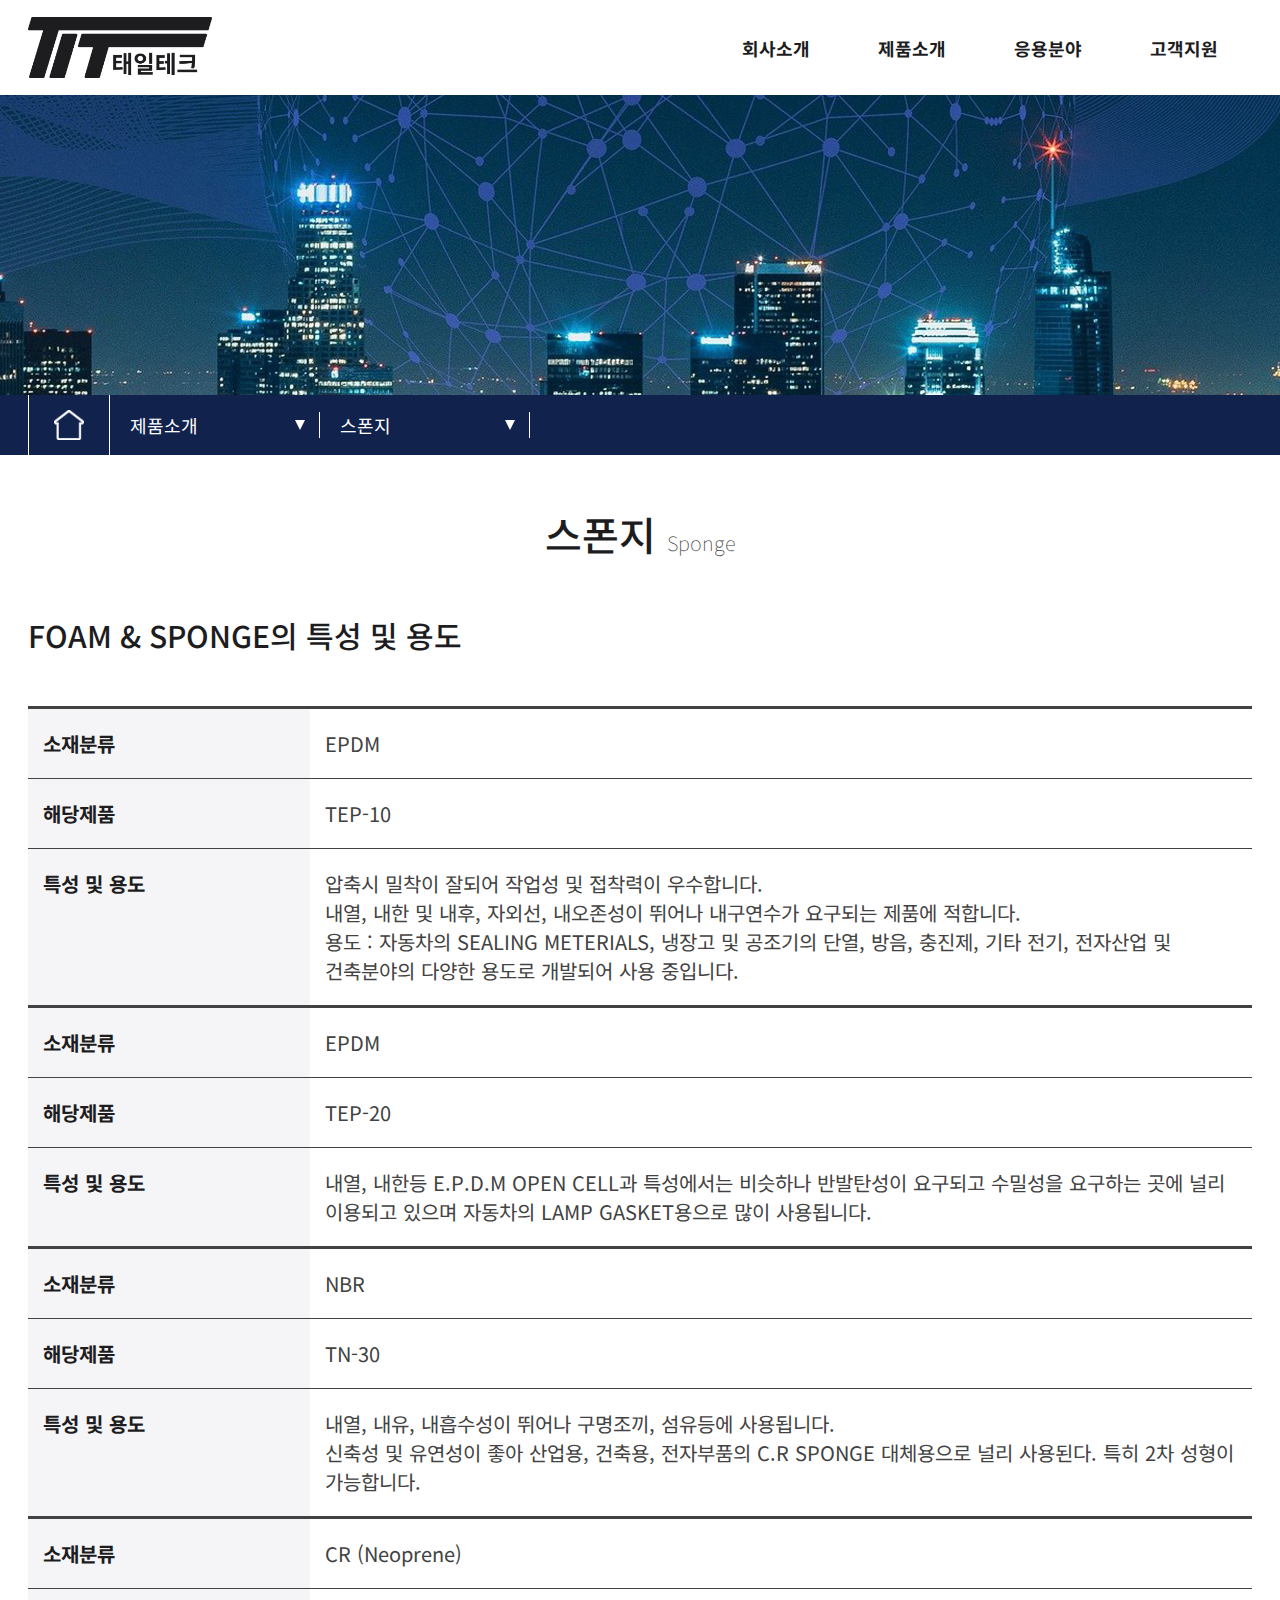
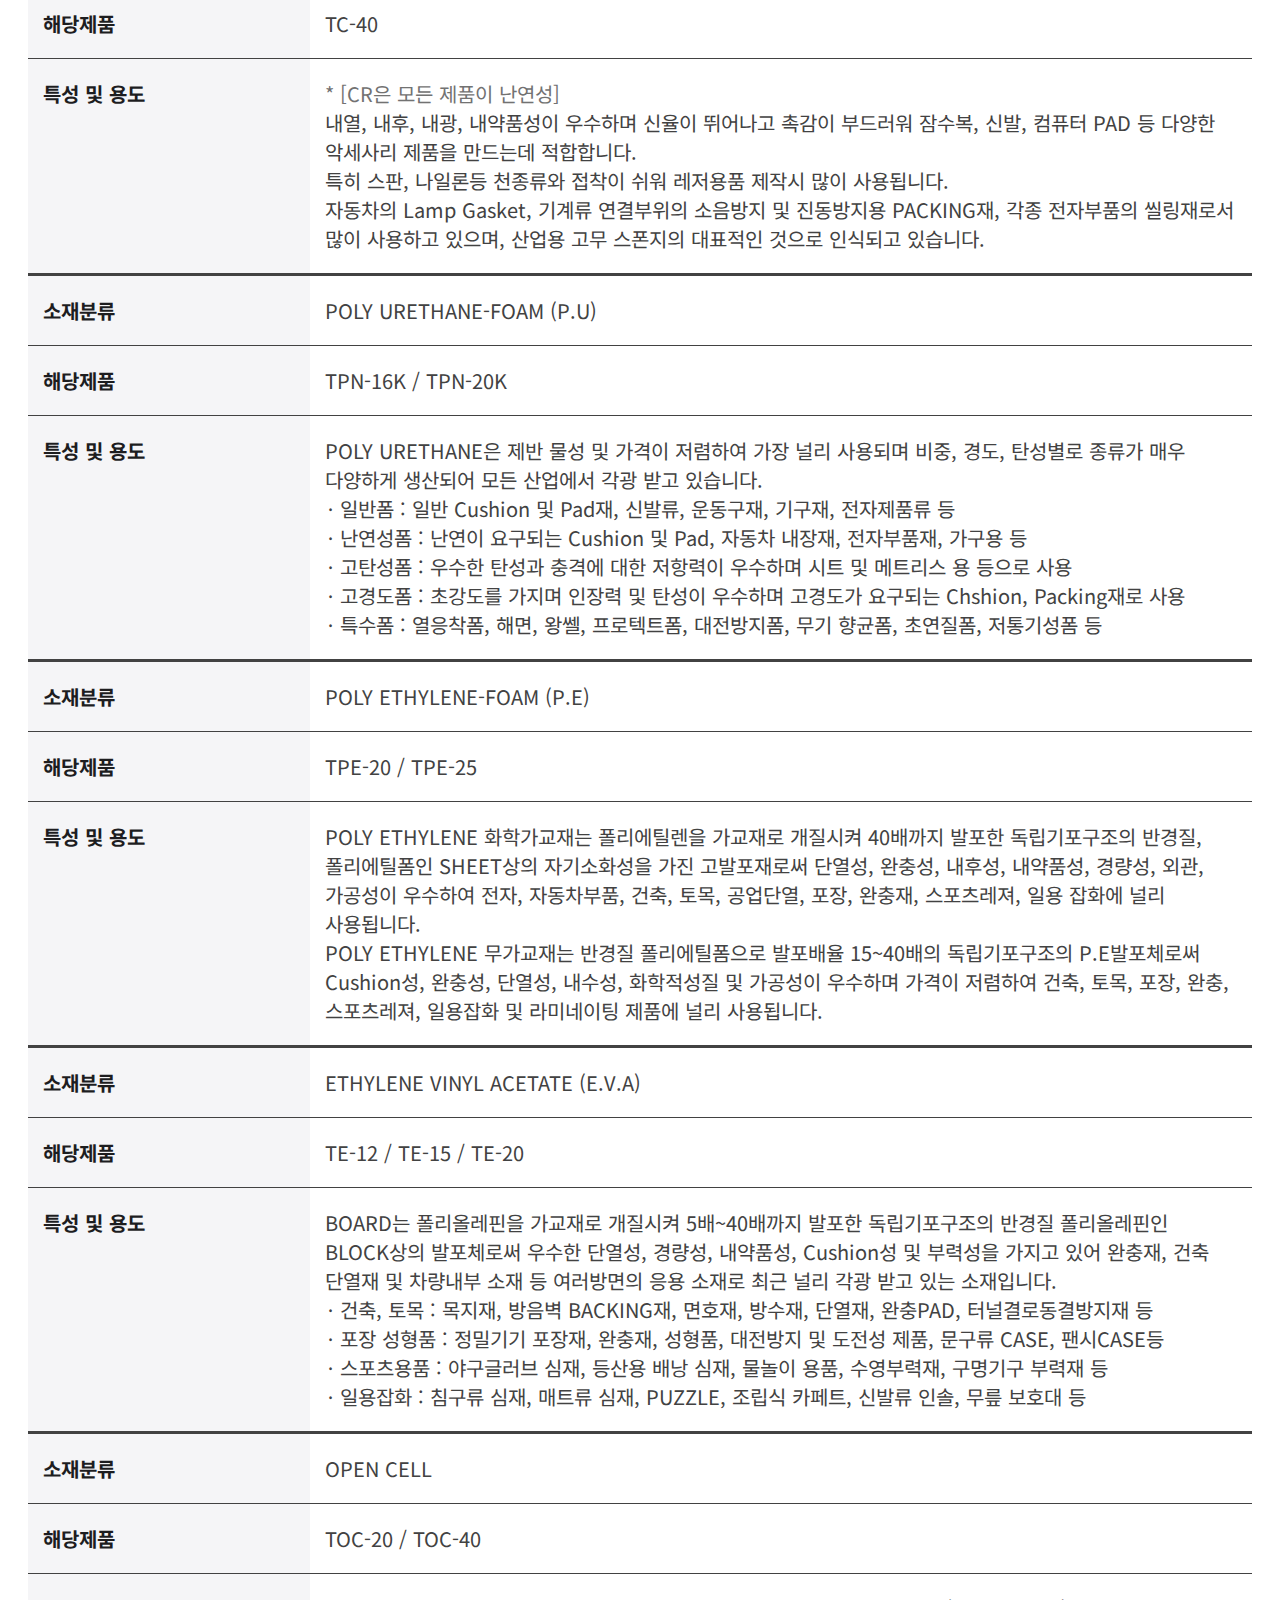
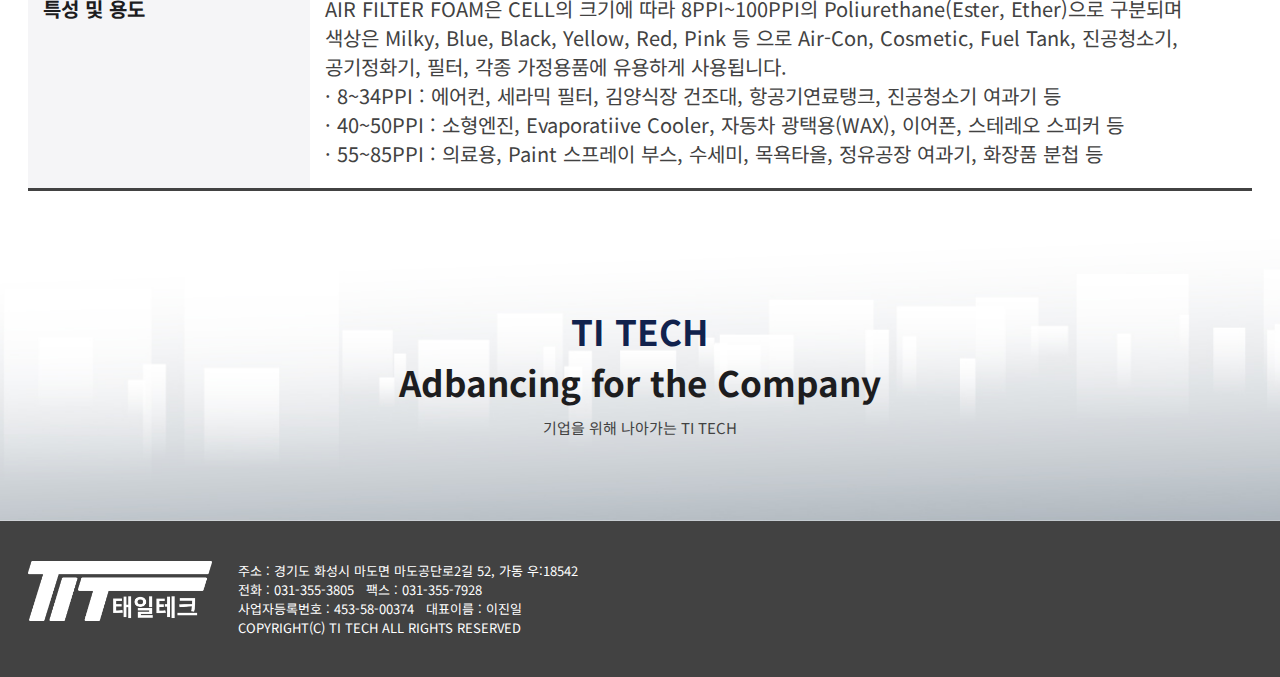
<file: product.html>
<!DOCTYPE html>
<html lang="ko">
<head>
    <meta charset="UTF-8">
    <meta name="viewport" content="width=device-width, initial-scale=1.0">
    <meta http-equiv="X-UA-Compatible" content="ie=edge">
    <meta name="author" content="KIM YE SEUL">
    <meta name="description" content="기업사이트">
    <meta name="keywords" content="태일테크, 고무스폰지, FOAM&SPONGE, 필터, 흡음및방진패드">
    <meta name="generator" content="Visual Studio Code">
    <title>tit 태일테크</title>
    <!--style-->
    <link rel="stylesheet" href="css/reset.css" type="text/css">
    <link rel="stylesheet" href="css/common.css" type="text/css">
    <link rel="stylesheet" href="css/product.css" type="text/css">
    <!--파비콘-->
    <link rel="shortcut icon" href="icon/favicon_152.png">
    <link rel="apple-touch-icon-precomposed" href="icon/favicon_152">
    <link rel="icon" href="icon/favicon_16.png" sizes="16x16">
    <link rel="icon" href="icon/favicon_32.png" sizes="32x32">
    <link rel="icon" href="icon/favicon_72.png" sizes="72x72">
    <link rel="icon" href="icon/favicon_144.png" sizes="144x144">
    <!--웹폰트-->
    <link rel="preconnect" href="https://fonts.gstatic.com">
    <link href="https://fonts.googleapis.com/css2?family=Noto+Sans+KR:wght@100;400;500;700&display=swap" rel="stylesheet">
    <!--script-->
    <script src="https://ajax.googleapis.com/ajax/libs/jquery/1.12.4/jquery.min.js"></script>
    <script defer src="js/common.js"></script>
</head>
<body>
    <div id="header">
        <div class="container">
            <div class="row">
                <div class="header clearfix">
                    <div class="logo">
                        <h1>
                            <a href="index.html"><img src="img/logo.png" alt="TIT 태일테크"></a>
                        </h1>
                    </div>
                    <!--//logo-->
                    <div class="gnb">
                        <ul>
                            <li>
                                <a href="javascript:">회사소개</a>
                                <ul class="twoD">
                                    <li><a href="greetings.html">CEO 인사말</a></li>
                                    <li><a href="map.html">오시는 길</a></li>
                                </ul>
                            </li>
                            <li>
                                <a href="javascript:">제품소개</a>
                                <ul class="twoD">
                                    <li><a href="product.html">스폰지</a></li>
                                    <li><a href="gallery.html">제품이미지</a></li>
                                </ul>
                            </li>
                            <li>
                                <a href="javascript:">응용분야</a>
                                <ul class="twoD">
                                    <li><a href="car.html">자동차</a></li>
                                    <li><a href="filter.html">필터</a></li>
                                    <li><a href="etc.html">기타</a></li>
                                </ul>
                            </li>
                            <li>
                                <a href="javascript:">고객지원</a>
                                <ul class="twoD">
                                    <li><a href="notice.html">공지사항</a></li>
                                    <li><a href="reference.html">자료실</a></li>
                                </ul>
                            </li>
                        </ul>
                    </div>
                    <!--//gnb-->
                </div>
                <!--//.header-->
            </div>
        </div>
        <div id="barMenu">
            <div class="bar"></div>
        </div>
        <!--//barMenu-->
        <div id="gnbBg"></div>
        <!--//gnbBg-->
    </div>
    <!--//#header-->
    <div id="banner">
        <h2 class="ir_su">tit tech banner</h2>
    </div>
    <!--//#banner-->
    <div id="lnbBar">
        <div class="container">
            <div class="row">
                <div class="lnbBar">
                    <ul class="clearfix">
                        <li class="home"><a href="index.html"><img src="img/home.png" alt="홈으로"></a></li>
                        <li class="lnb_m01">
                            <a href="javascript:">제품소개</a>
                            <ul class="lnb_choice lnb_choice01">
                                <li><a href="greetings.html">회사소개</a></li>
                                <li><a href="product.html">제품소개</a></li>
                                <li><a href="car.html">응용분야</a></li>
                                <li><a href="notice.html">고객지원</a></li>
                            </ul>
                            <span class="arbutton ir_su">화살표</span>
                        </li>
                        <li class="lnb_m02">
                            <a href="javascript:" class="ch_text">스폰지</a>
                            <ul class="lnb_choice lnb_choice02">
                                <li><a href="product.html">스폰지</a></li>
                                <li><a href="gallery.html">제품이미지</a></li>
                            </ul>
                            <span class="arbutton ir_su">화살표</span>
                        </li>
                        
                    </ul>
                </div>
                <!--//.lnbBar-->
            </div>
        </div>
    </div>
    <!--//#lnbBar-->
    <div id="contents">
        <div class="container">
            <div class="row">
                <div class="contents">
                    <h2>스폰지 <span>Sponge</span></h2>
                    <div class="tit">
                        <h3>FOAM &amp; SPONGE의 특성 및 용도</h3>
                    </div>
                    <!--//tit-->
                    <div class="txt">
                        <ul class="list">
                            <li>
                                <strong>소재분류</strong>
                                <p>EPDM</p>
                            </li>
                            <li>
                                <strong>해당제품</strong>
                                <p>TEP-10</p>
                            </li>
                            <li>
                                <strong>특성 및 용도</strong>
                                <ul>
                                    <li><p>압축시 밀착이 잘되어 작업성 및 접착력이 우수합니다.</p></li>
                                    <li><p>내열, 내한 및 내후, 자외선, 내오존성이 뛰어나 내구연수가 요구되는 제품에 적합니다.</p></li>
                                    <li><p>용도 : 자동차의 SEALING METERIALS, 냉장고 및 공조기의 단열, 방음, 충진제, 기타 전기, 전자산업 및 건축분야의 다양한 용도로 개발되어 사용 중입니다.</p></li>
                                </ul>
                            </li>
                        </ul>
                        <!--//list01-->
                        <ul class="list">
                            <li>
                                <strong>소재분류</strong>
                                <p>EPDM</p>
                            </li>
                            <li>
                                <strong>해당제품</strong>
                                <p>TEP-20</p>
                            </li>
                            <li>
                                <strong>특성 및 용도</strong>
                                <p class="tleft">내열, 내한등 E.P.D.M OPEN CELL과 특성에서는 비슷하나 반발탄성이 요구되고 수밀성을 요구하는 곳에 널리 이용되고 있으며 자동차의 LAMP GASKET용으로 많이 사용됩니다.</p>
                            </li>
                        </ul>
                        <!--//list02-->
                        <ul class="list">
                            <li>
                                <strong>소재분류</strong>
                                <p>NBR</p>
                            </li>
                            <li>
                                <strong>해당제품</strong>
                                <p>TN-30</p>
                            </li>
                            <li>
                                <strong>특성 및 용도</strong>
                                <ul>
                                    <li><p>내열, 내유, 내흡수성이 뛰어나 구명조끼, 섬유등에 사용됩니다.</p></li>
                                    <li><p>신축성 및 유연성이 좋아 산업용, 건축용, 전자부품의 C.R SPONGE 대체용으로 널리 사용된다.
                                        특히 2차 성형이 가능합니다.</p></li>
                                </ul>
                            </li>
                        </ul>
                        <!--//list03-->
                        <ul class="list">
                            <li>
                                <strong>소재분류</strong>
                                <p>CR (Neoprene)</p>
                            </li>
                            <li>
                                <strong>해당제품</strong>
                                <p>TC-40</p>
                            </li>
                            <li>
                                <strong>특성 및 용도</strong>
                                <ul>
                                    <li><p class="grey">* [CR은 모든 제품이 난연성]</p></li>
                                    <li><p>내열, 내후, 내광, 내약품성이 우수하며 신율이 뛰어나고 촉감이 부드러워 잠수복, 신발, 컴퓨터 PAD 등 다양한 악세사리 제품을 만드는데 적합합니다.</p></li>
                                    <li><p>특히 스판, 나일론등 천종류와 접착이 쉬워 레저용품 제작시 많이 사용됩니다.</p></li>
                                    <li><p>자동차의 Lamp Gasket, 기계류 연결부위의 소음방지 및 진동방지용 PACKING재, 각종 전자부품의 씰링재로서 많이 사용하고 있으며, 산업용 고무 스폰지의 대표적인 것으로 인식되고 있습니다.</p></li>
                                </ul>
                            </li>
                        </ul>
                        <!--//list04-->
                        <ul class="list">
                            <li>
                                <strong>소재분류</strong>
                                <p>POLY URETHANE-FOAM (P.U)</p>
                            </li>
                            <li>
                                <strong>해당제품</strong>
                                <p>TPN-16K / TPN-20K</p>
                            </li>
                            <li>
                                <strong>특성 및 용도</strong>
                                <ul>
                                    <li><p>POLY URETHANE은 제반 물성 및 가격이 저렴하여 가장 널리 사용되며 비중, 경도, 탄성별로 종류가 매우 다양하게 생산되어 모든 산업에서 각광 받고 있습니다.</p></li>
                                    <li><p>&middot; 일반폼 : 일반 Cushion 및 Pad재, 신발류, 운동구재, 기구재, 전자제품류 등</p></li>
                                    <li><p>&middot; 난연성폼 : 난연이 요구되는 Cushion 및 Pad, 자동차 내장재, 전자부품재, 가구용 등</p></li>
                                    <li><p>&middot; 고탄성폼 : 우수한 탄성과 충격에 대한 저항력이 우수하며 시트 및 메트리스 용 등으로 사용</p></li>
                                    <li><p>&middot; 고경도폼 : 초강도를 가지며 인장력 및 탄성이 우수하며 고경도가 요구되는 Chshion, Packing재로 사용</p></li>
                                    <li><p>&middot; 특수폼 : 열응착폼, 해면, 왕쎌, 프로텍트폼, 대전방지폼, 무기 향균폼, 초연질폼, 저통기성폼 등</p></li>
                                </ul>
                            </li>
                        </ul>
                        <!--//list05-->
                        <ul class="list">
                            <li>
                                <strong>소재분류</strong>
                                <p>POLY ETHYLENE-FOAM (P.E)</p>
                            </li>
                            <li>
                                <strong>해당제품</strong>
                                <p>TPE-20 / TPE-25</p>
                            </li>
                            <li>
                                <strong>특성 및 용도</strong>
                                <ul>
                                    <li><p>POLY ETHYLENE 화학가교재는 폴리에틸렌을 가교재로 개질시켜 40배까지 발포한 독립기포구조의 반경질, 폴리에틸폼인 SHEET상의 자기소화성을 가진 고발포재로써 단열성, 완충성, 내후성, 내약품성, 경량성, 외관, 가공성이 우수하여 전자, 자동차부품, 건축, 토목, 공업단열, 포장, 완충재, 스포츠레져, 일용 잡화에 널리 사용됩니다.</p></li>
                                    <li><p>POLY ETHYLENE 무가교재는 반경질 폴리에틸폼으로 발포배율 15~40배의 독립기포구조의 P.E발포체로써 Cushion성, 완충성, 단열성, 내수성, 화학적성질 및 가공성이 우수하며 가격이 저렴하여 건축, 토목, 포장, 완충, 스포츠레져, 일용잡화 및 라미네이팅 제품에 널리 사용됩니다.</p></li>
                                </ul>
                            </li>
                        </ul>
                        <!--//list06-->
                        <ul class="list">
                            <li>
                                <strong>소재분류</strong>
                                <p>ETHYLENE VINYL ACETATE (E.V.A)</p>
                            </li>
                            <li>
                                <strong>해당제품</strong>
                                <p>TE-12 / TE-15 / TE-20</p>
                            </li>
                            <li>
                                <strong>특성 및 용도</strong>
                                <ul>
                                    <li><p>BOARD는 폴리올레핀을 가교재로 개질시켜 5배~40배까지 발포한 독립기포구조의 반경질 폴리올레핀인 BLOCK상의 발포체로써 우수한 단열성, 경량성, 내약품성, Cushion성 및 부력성을 가지고 있어 완충재, 건축 단열재 및 차량내부 소재 등 여러방면의 응용 소재로 최근 널리 각광 받고 있는 소재입니다.</p></li>
                                    <li><p>&middot; 건축, 토목 : 목지재, 방음벽 BACKING재, 면호재, 방수재, 단열재, 완충PAD, 터널결로동결방지재 등</p></li>
                                    <li><p>&middot; 포장 성형품 : 정밀기기 포장재, 완충재, 성형품, 대전방지 및 도전성 제품, 문구류 CASE, 팬시CASE등</p></li>
                                    <li><p>&middot; 스포츠용품 : 야구글러브 심재, 등산용 배낭 심재, 물놀이 용품, 수영부력재, 구명기구 부력재 등</p></li>
                                    <li><p>&middot; 일용잡화 : 침구류 심재, 매트류 심재, PUZZLE, 조립식 카페트, 신발류 인솔, 무릎 보호대 등</p></li>
                                </ul>
                            </li>
                        </ul>
                        <!--//list07-->
                        <ul class="list last">
                            <li>
                                <strong>소재분류</strong>
                                <p>OPEN CELL</p>
                            </li>
                            <li>
                                <strong>해당제품</strong>
                                <p>TOC-20 / TOC-40</p>
                            </li>
                            <li>
                                <strong>특성 및 용도</strong>
                                <ul>
                                    <li><p>AIR FILTER FOAM은 CELL의 크기에 따라 8PPI~100PPI의 Poliurethane(Ester, Ether)으로 구분되며 색상은 Milky, Blue, Black, Yellow, Red, Pink 등 으로 Air-Con, Cosmetic, Fuel Tank, 진공청소기, 공기정화기, 필터, 각종 가정용품에 유용하게 사용됩니다.</p></li>
                                    <li><p>&middot; 8~34PPI : 에어컨, 세라믹 필터, 김양식장 건조대, 항공기연료탱크, 진공청소기 여과기 등</p></li>
                                    <li><p>&middot; 40~50PPI : 소형엔진, Evaporatiive Cooler, 자동차 광택용(WAX), 이어폰, 스테레오 스피커 등</p></li>
                                    <li><p>&middot; 55~85PPI : 의료용, Paint 스프레이 부스, 수세미, 목욕타올, 정유공장 여과기, 화장품 분첩 등</p></li>
                                </ul>
                            </li>
                        </ul>
                        <!--//list08-->
                    </div>
                    <!--//txt-->
                </div>
                <!--//.container-->
            </div>
        </div>
    </div>
    <!--//#contents-->
    <div id="contBottom">
        <div class="container">
            <div class="row">
                <div class="contBottom">
                    <div class="btextBox">
                        <h2>TI TECH</h2>
                        <strong>Adbancing for the Company</strong>
                        <p>기업을 위해 나아가는 TI TECH</p>
                    </div>
                </div>
                <!--//contBottom-->
            </div>
        </div>
    </div>
    <!--//#contBottom--> 
    <div id="footer">
        <div class="container">
            <div class="row">
                <div class="footer clearfix">
                    <div class="f_logo">
                        <a href="index.html"><img src="img/logo_f.png" alt="tit 태일테크"></a>
                    </div>
                    <!--//f_logo-->
                    <div class="f_copy">
                        <ul>
                            <li>주소 : 경기도 화성시 마도면 마도공단로2길 52, 가동 우:18542</li>
                            <li>전화 : 031-355-3805 &nbsp;&nbsp;팩스 : 031-355-7928</li>
                            <li>사업자등록번호 : 453-58-00374 &nbsp;&nbsp;대표이름 : 이진일</li>
                            <li>COPYRIGHT(C) TI TECH ALL RIGHTS RESERVED</li>
                        </ul>
                    </div>
                    <!--//.f_copy-->
                </div>
                <!--//.footer-->
            </div>
        </div>
    </div>
    <!--//#footer-->
</body>
</html>
</file>
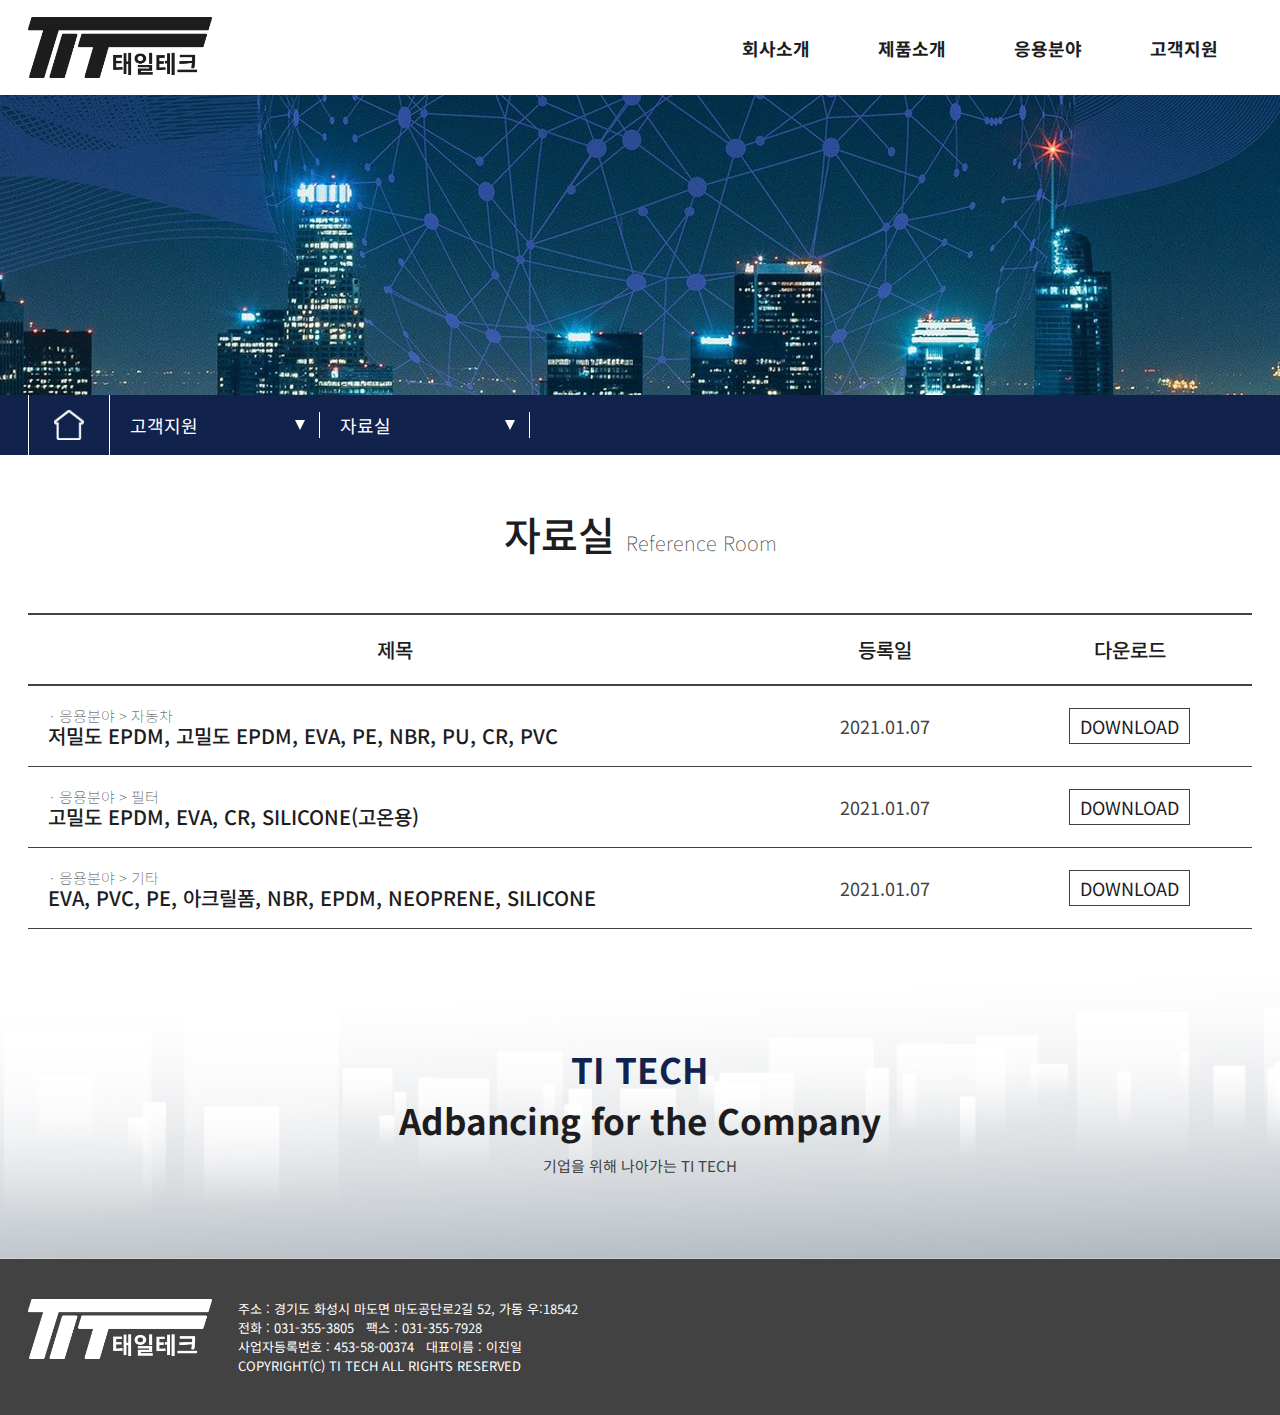
<file: reference.html>
<!DOCTYPE html>
<html lang="ko">
<head>
    <meta charset="UTF-8">
    <meta name="viewport" content="width=device-width, initial-scale=1.0">
    <meta http-equiv="X-UA-Compatible" content="ie=edge">
    <meta name="author" content="KIM YE SEUL">
    <meta name="description" content="기업사이트">
    <meta name="keywords" content="태일테크, 고무스폰지, FOAM&SPONGE, 필터, 흡음및방진패드">
    <meta name="generator" content="Visual Studio Code">
    <title>tit 태일테크</title>
    <!--style-->
    <link rel="stylesheet" href="css/reset.css" type="text/css">
    <link rel="stylesheet" href="css/common.css" type="text/css">
    <link rel="stylesheet" href="css/reference.css" type="text/css">
    <!--파비콘-->
    <link rel="shortcut icon" href="icon/favicon_152.png">
    <link rel="apple-touch-icon-precomposed" href="icon/favicon_152">
    <link rel="icon" href="icon/favicon_16.png" sizes="16x16">
    <link rel="icon" href="icon/favicon_32.png" sizes="32x32">
    <link rel="icon" href="icon/favicon_72.png" sizes="72x72">
    <link rel="icon" href="icon/favicon_144.png" sizes="144x144">
    <!--웹폰트-->
    <link rel="preconnect" href="https://fonts.gstatic.com">
    <link href="https://fonts.googleapis.com/css2?family=Noto+Sans+KR:wght@100;400;500;700&display=swap" rel="stylesheet">
    <!--script-->
    <script src="https://ajax.googleapis.com/ajax/libs/jquery/1.12.4/jquery.min.js"></script>
    <script defer src="js/common.js"></script>
</head>
<body>
    <div id="header">
        <div class="container">
            <div class="row">
                <div class="header clearfix">
                    <div class="logo">
                        <h1>
                            <a href="index.html"><img src="img/logo.png" alt="TIT 태일테크"></a>
                        </h1>
                    </div>
                    <!--//logo-->
                    <div class="gnb">
                        <ul>
                            <li>
                                <a href="javascript:">회사소개</a>
                                <ul class="twoD">
                                    <li><a href="greetings.html">CEO 인사말</a></li>
                                    <li><a href="map.html">오시는 길</a></li>
                                </ul>
                            </li>
                            <li>
                                <a href="javascript:">제품소개</a>
                                <ul class="twoD">
                                    <li><a href="product.html">스폰지</a></li>
                                    <li><a href="gallery.html">제품이미지</a></li>
                                </ul>
                            </li>
                            <li>
                                <a href="javascript:">응용분야</a>
                                <ul class="twoD">
                                    <li><a href="car.html">자동차</a></li>
                                    <li><a href="filter.html">필터</a></li>
                                    <li><a href="etc.html">기타</a></li>
                                </ul>
                            </li>
                            <li>
                                <a href="javascript:">고객지원</a>
                                <ul class="twoD">
                                    <li><a href="notice.html">공지사항</a></li>
                                    <li><a href="reference.html">자료실</a></li>
                                </ul>
                            </li>
                        </ul>
                    </div>
                    <!--//gnb-->
                </div>
                <!--//.header-->
            </div>
        </div>
        <div id="barMenu">
            <div class="bar"></div>
        </div>
        <!--//barMenu-->
        <div id="gnbBg"></div>
        <!--//gnbBg-->
    </div>
    <!--//#header-->
    <div id="banner">
        <h2 class="ir_su">tit tech banner</h2>
    </div>
    <!--//#banner-->
    <div id="lnbBar">
        <div class="container">
            <div class="row">
                <div class="lnbBar">
                    <ul class="clearfix">
                        <li class="home"><a href="index.html"><img src="img/home.png" alt="홈으로"></a></li>
                        <li class="lnb_m01">
                            <a href="javascript:">고객지원</a>
                            <ul class="lnb_choice lnb_choice01">
                                <li><a href="greetings.html">회사소개</a></li>
                                <li><a href="product.html">제품소개</a></li>
                                <li><a href="car.html">응용분야</a></li>
                                <li><a href="notice.html">고객지원</a></li>
                            </ul>
                            <span class="arbutton ir_su">화살표</span>
                        </li>
                        <li class="lnb_m02">
                            <a href="javascript:" class="ch_text">자료실</a>
                            <ul class="lnb_choice lnb_choice02">
                                <li><a href="notice.html">공지사항</a></li>
                                <li><a href="reference.html">자료실</a></li>
                            </ul>
                            <span class="arbutton ir_su">화살표</span>
                        </li>
                        
                    </ul>
                </div>
                <!--//.lnbBar-->
            </div>
        </div>
    </div>
    <!--//#lnbBar-->
    <div id="contents">
        <div class="container">
            <div class="row">
                <div class="contents">
                    <h2>자료실 <span>Reference Room</span></h2>
                    <div class="list_rap">
                        <div class="list_header">
                            <p class="htit">제목</p>
                            <p class="hday">등록일</p>
                            <p class="hdown">다운로드</p>
                        </div>
                        <ul>
                            <li>
                                <p class="title">
                                    <span class="type1">&middot; 응용분야 > 자동차</span>
                                    <span class="type2">저밀도 EPDM, 고밀도 EPDM, EVA, PE, NBR, PU, CR, PVC</span>
                                </p>
                                <p class="day">2021.01.07</p>
                                <p class="down"><a href="#">download</a></p>
                            </li>
                            <li>
                                <p class="title">
                                    <span class="type1">&middot; 응용분야 > 필터</span>
                                    <span class="type2">고밀도 EPDM, EVA, CR, SILICONE(고온용)</span>
                                </p>
                                <p class="day">2021.01.07</p>
                                <p class="down"><a href="#">download</a></p>
                            </li>
                            <li>
                                <p class="title">
                                    <span class="type1">&middot; 응용분야 > 기타</span>
                                    <span class="type2">EVA, PVC, PE, 아크릴폼, NBR, EPDM, NEOPRENE, SILICONE</span>
                                </p>
                                <p class="day">2021.01.07</p>
                                <p class="down"><a href="#">download</a></p>
                            </li>
                        </ul>
                    </div>
                    <!--//list_rap-->
                </div>
                <!--//contents-->
            </div>
        </div>
    </div>
    <!--//#contents-->
    <div id="contBottom">
        <div class="container">
            <div class="row">
                <div class="contBottom">
                    <div class="btextBox">
                        <h2>TI TECH</h2>
                        <strong>Adbancing for the Company</strong>
                        <p>기업을 위해 나아가는 TI TECH</p>
                    </div>
                </div>
                <!--//contBottom-->
            </div>
        </div>
    </div>
    <!--//#contBottom--> 
    <div id="footer">
        <div class="container">
            <div class="row">
                <div class="footer clearfix">
                    <div class="f_logo">
                        <a href="index.html"><img src="img/logo_f.png" alt="tit 태일테크"></a>
                    </div>
                    <!--//f_logo-->
                    <div class="f_copy">
                        <ul>
                            <li>주소 : 경기도 화성시 마도면 마도공단로2길 52, 가동 우:18542</li>
                            <li>전화 : 031-355-3805 &nbsp;&nbsp;팩스 : 031-355-7928</li>
                            <li>사업자등록번호 : 453-58-00374 &nbsp;&nbsp;대표이름 : 이진일</li>
                            <li>COPYRIGHT(C) TI TECH ALL RIGHTS RESERVED</li>
                        </ul>
                    </div>
                    <!--//.f_copy-->
                </div>
                <!--//.footer-->
            </div>
        </div>
    </div>
    <!--//#footer-->
</body>
</html>
</file>
<file: css/common.css>
@charset "UTF-8";

/* header footer*/
#header{position: relative;}
#footer{padding: 40px 0;background: #424242;}

/* container */
.container{width: 1280px; height: inherit; margin: 0 auto;}

/* row */
.row{padding: 0 28px;}

#header .header{
    height: 95px;
    /* background: sandybrown; */
}

/* footer */
#footer .f_logo{
    float: left;
    width: 184px;
    margin-right: 26px;
}
#footer .f_copy{
    float: left;
}
#footer .f_copy ul li{
    font-size: 13px;
    color: #fff;
}

/* media query */
/* 0 ~ 1300px */
@media (max-width:1300px){
    .container{width: 100%;}
}

/* 0 ~ 1024*/
@media (max-width:1024px){
    .row{padding: 0 20px;}
}

/* 960px ~ */
@media (min-width:960px){
    #header .logo{float: left;width: 184px;height: 95px;display: flex;justify-content:flex-start;align-items: center;}
    #header .gnb{float: right;height: 95px;}
    #header .gnb ul{font-size: 0;}
    #header .gnb>ul>li{position: relative;display: inline-block;width: 136px;padding: 35px 0;}
    #header .gnb>ul>li::after{content: "";position: absolute;left: 0;bottom: 0;width: 100%;height: 3px;background: #193a6f;transform: scaleX(0);transform-origin: 50%;transition: transform 0.3s ease;}
    #header .gnb>ul>li:hover::after{transform: scaleX(1);}
    #header .gnb>ul>li>a{display: block;font-size: 18px;font-weight: 700;text-align: center;}
    #header .gnb>ul>li:hover>a{color: #193a6f;}
    #header .gnb ul li .twoD{display: none;position: absolute;top: 95px;left: 0;z-index: 100;}
    #header .gnb ul li .twoD li{display: block;width: 136px;padding: 20px 0;}
    #header .gnb ul li .twoD li a{display: block;font-size: 16px;font-weight: 500;text-align: center;}
    #gnbBg{display: none;position: absolute;left: 0;top: 95px;width: 100%;height: 192px;background: #f5f5f7;z-index: 90;}
}

/* 0 ~ 960px*/
@media (max-width:960px){
    .row{padding: 0 10px;}
    #header{position: fixed;width: 100%;top: 0;left: 0;background: #fff;z-index: 100;}
    #header .logo{height: 95px;width: 100%;display: flex;align-items: center;justify-content: center;}
    #header .logo img{width: 160px;}
    #header .gnb{position: absolute;left: -100%;top: 95px;width: 100%;height: 100vh;background: #fff;z-index: 100;transition: left 0.5s ease;}
    #header .gnb.open{left: 0;}
    #header .gnb>ul>li{position: relative;border-top: 1px solid #dbdbdb;border-bottom: 1px solid #dbdbdb;}
    #header .gnb>ul>li:first-child{border-top: 2px solid #dbdbdb;}
    #header .gnb>ul>li:last-child{border-bottom: 2px solid #dbdbdb;}
    #header .gnb>ul>li::after{content: "+";position: absolute;top: 7px;right: 30px;;width: 0px;height: 0px;color: #1d1d1f;font-size: 25px;font-weight: 500;}
    #header .gnb>ul>li:hover::after{color: #fff;}
    #header .gnb>ul>li.on::after{content: "-";}
    #header .gnb>ul>li>a{display: block;font-size: 16px;font-weight: 700;padding: 15px 30px;transition: background 0.3s ease, color 0.3s ease;}
    #header .gnb>ul>li:hover>a{background: #193a6f;color: #fff;}
    #header .gnb ul li .twoD{display: none;height: auto;}
    #header .gnb ul li .twoD li a{font-size: 14px;font-weight: 500;}
    #header .gnb ul li .twoD li{padding: 10px 60px 10px 60px;border-top: 1px solid #dbdbdb;}
    #barMenu{position: absolute;left: 10px;top: 35px;width: 40px;height: 25px;;z-index: 150}
    #barMenu .bar{position: relative;width: 40px;height: 4px;margin-top: 10px ;background: #1d1d1f;}
    #barMenu .bar::before{content: "";position: absolute;left: 0;top: 10px;width: 80%;height: 4px;background: #1d1d1f;transition: width 0.5s ease;}
    #barMenu .bar::after{content: "";position: absolute;left: 0;bottom: 10px;width: 60%;height: 4px;background: #1d1d1f;transition: width 0.5s ease;}
    #barMenu:hover .bar::before{width: 100%;}
    #barMenu:hover .bar::after{width: 100%;}
    #barMenu .bar.active::before{width: 0;}
    #barMenu .bar.active::after{width: 0;}
    #footer .f_logo{width: 160px;}
    #footer .f_copy ul li{font-size: 12px;}
}

/* 0 ~ 768px */
@media (max-width:768px){
    .row{padding: 0 24px;}
    #barMenu{left: 24px;}
}

/* 0 ~ 600px */
@media (max-width:600px){
    #header .gnb>ul>li>a{font-size: 14px;}
    #header .gnb ul li .twoD li a{font-size: 12px;}
    #footer .f_logo{float: none;margin: 0 auto 20px auto;}
    #footer .f_copy{float: none;display: flex;align-items: center;justify-content: center;}
    #footer .f_copy ul li{font-size: 11px;}
}

/* 0 ~ 480px */
@media (max-width:480px){
    .row{padding: 0 16px;}
    #header{height: 55px;}
    #header .logo{height: 55px;}
    #header .logo img{width: 100px;}
    #header .gnb{top: 55px;}
    #barMenu{left: 16px;top: 15px;}
}

/* 0 ~ 360px */
@media (max-width:360px){}
</file>
<file: css/etc.css>
@charset "UTF-8";

/* style */
#banner{width: 100%;height: 300px;background: url(../img/sub_banner.jpg) no-repeat center center;background-size: cover;}
#lnbBar{width: 100%;height: 60px;background: #11224d;}
#contents{margin-bottom: 30px;}
#contBottom{width: 100%;height: 300px;background: url(../img/cont_bottom-01.jpg) no-repeat center center;background-size: cover;}

/* lnbBar */
#lnbBar .lnbBar ul li{
    position: relative;
    float: left;    
}
#lnbBar .lnbBar ul li a{
    display: block;
    font-size: 18px;
    color: #fff;
    text-align: left;
    padding-left: 20px;
}
#lnbBar .lnbBar ul li.home{
    width: 80px;
    border-left: 1px solid #ffffff;
    border-right: 1px solid #ffffff;
}
#lnbBar .lnbBar ul li.home a{
    display: flex;
    align-items: center;
    justify-content: center;
    height: 60px;
    box-sizing: border-box;
    padding-left: 0
}
#lnbBar .lnbBar ul li.home a img{
    width: 30px;
    margin: 0 auto;
}
#lnbBar .lnbBar ul li.lnb_m01{
    position: relative;
    width: 210px;
    padding: 17px 0;
}
#lnbBar .lnbBar ul li.lnb_m01 a{
    border-right: 1px solid #fff;
    box-sizing: border-box;
}
#lnbBar .lnbBar ul li.lnb_m01 .lnb_choice{
    display: none;
    position: absolute;
    top: 60px;
    left: 0;
    background: #193a6f;
    z-index: 50;
}
#lnbBar .lnbBar ul li.lnb_m01 .lnb_choice li{
    display: block;
    float: none;
    width: 210px;
    padding: 17px 0;
    box-sizing: border-box;
}
#lnbBar .lnbBar ul li.lnb_m01 .lnb_choice li:hover{
    background: #2c599d;
}
#lnbBar .lnbBar ul li.lnb_m01 .lnb_choice li a{
    display: block;
    font-size: 18px;
    color: #fff;
    border: 0;
}
#lnbBar .lnbBar ul li.lnb_m01 .arbutton{
    position: absolute;
    top: 25px;
    right: 15px;
    width: 10px;
    height: 10px;
    background: url(../img/arrow.png) no-repeat center center;
    background-size: cover;
}
#lnbBar .lnbBar ul li.lnb_m01 .arbutton.up{
    background: url(../img/arrow_up.png) no-repeat center center;
    background-size: cover;
}
#lnbBar .lnbBar ul li.lnb_m02{
    width: 210px;
    padding: 17px 0;
}
#lnbBar .lnbBar ul li.lnb_m02 a{
    border-right: 1px solid #fff;
    box-sizing: border-box;
}
#lnbBar .lnbBar ul li.lnb_m02 .lnb_choice{
    display: none;
    position: absolute;
    top: 60px;
    left: 0;
    background: #193a6f;
    z-index: 50;
}
#lnbBar .lnbBar ul li.lnb_m02 .lnb_choice li{
    display: block;
    float: none;
    width: 210px;
    padding: 17px 0;
    box-sizing: border-box;
}
#lnbBar .lnbBar ul li.lnb_m02 .lnb_choice li:hover{
    background: #2c599d;
}
#lnbBar .lnbBar ul li.lnb_m02 .lnb_choice li a{
    display: block;
    font-size: 18px;
    color: #fff;
    border: 0;
}
#lnbBar .lnbBar ul li.lnb_m02 .arbutton{
    position: absolute;
    top: 25px;
    right: 15px;
    width: 10px;
    height: 10px;
    background: url(../img/arrow.png) no-repeat center center;
    background-size: cover;
}
#lnbBar .lnbBar ul li.lnb_m02 .arbutton.up{
    background: url(../img/arrow_up.png) no-repeat center center;
    background-size: cover;
}

/* contents*/
#contents h2{
    text-align: center;
    font-size: 40px;
    font-weight: 500;
    margin: 50px 0;
}
#contents h2 span{
    color: #424242;
    font-weight: 100;
    font-size: 20px;
}
#contents .tit{
    margin: 50px 0;
}
#contents .tit h3{
    font-size: 30px;
    font-weight: 500;
}
#contents .txt{
    margin-bottom: 50px;
}
#contents .txt ul{}
#contents .txt .fir{
    border-top: 3px solid #424242;
}
#contents .txt ul li{
    display: table;
    width: 100%;
    border-bottom: 1px solid #424242;
    word-break: keep-all;
}
#contents .txt ul li.last{
    border-bottom: 3px solid #424242 ;
}
#contents .txt ul li strong{
    display: table-cell;
    width: 23%;
    font-size: 20px;
    padding: 20px 15px;
    box-sizing: border-box;
    background: #f5f5f7;
}
#contents .txt ul li p{
    width: 77%;
    display: table-cell;
    font-size: 20px;
    padding: 20px 15px;
    box-sizing: border-box;
    color: #424242;
}

/* contBottom */
#contBottom .contBottom{
    display: flex;
    align-items: center;
    justify-content: center;
    height: 300px;
}
#contBottom .btextBox{
    text-align: center;
}
#contBottom .btextBox h2{
    font-size: 35px;
    font-weight: 700;
    color: #11224d;
}
#contBottom .btextBox strong{
    display: block;
    font-size: 35px;
    font-weight: 700;
    margin-bottom: 10px;
}
#contBottom .btextBox p{
    font-size: 15px;
    color: #424242;
}

/* media query */
/* 0 ~ 1300px */
@media (max-width:1300px){}

/* 0 ~ 1024*/
@media (max-width:1024px){
    #contents h2{font-size: 36px;}
    #contBottom .btextBox h2{font-size: 32px;}
    #contBottom .btextBox strong{font-size: 32px;}
}

/* 960px ~ */
@media (min-width:960px){}

/* 0 ~ 960px*/
@media (max-width:960px){
    #lnbBar .lnbBar ul li a{font-size: 16px;}
    #lnbBar .lnbBar ul li.home{width: 60px;}
    #lnbBar .lnbBar ul li.lnb_m01{width: 144px;}
    #lnbBar .lnbBar ul li.lnb_m01 .lnb_choice li{width: 144px;}
    #lnbBar .lnbBar ul li.lnb_m01 .lnb_choice li a{font-size: 16px;}
    #lnbBar .lnbBar ul li.lnb_m02{width: 144px;}
    #lnbBar .lnbBar ul li.lnb_m02 .lnb_choice li{width: 144px;}
    #lnbBar .lnbBar ul li.lnb_m02 .lnb_choice li a{font-size: 16px;}
    #contents h2{font-size: 28px;margin: 45px 0;}
    #contents h2 span{font-size: 18px;}
    #contents .tit{margin: 45px 0;}
    #contents .tit h3{font-size: 27px;}
    #contents .txt ul li strong{font-size: 18px;}
    #contents .txt ul li p{font-size: 18px;}
    #contBottom .btextBox h2{font-size: 28px;}
    #contBottom .btextBox strong{font-size: 28px;}
    #contBottom .btextBox p{font-size: 14px;}
}

/* 0 ~ 768px */
@media (max-width:768px){
    #contents h2{font-size: 28px;}
    #contBottom .btextBox h2{font-size: 25px;}
    #contBottom .btextBox strong{font-size: 25px;}
}

/* 0 ~ 600px */
@media (max-width:600px){
    #lnbBar .lnbBar ul li a{font-size: 14px;}
    #lnbBar .lnbBar ul li.lnb_m01{padding: 20px 0;}
    #lnbBar .lnbBar ul li.lnb_m01 .lnb_choice li a{font-size: 14px;}
    #lnbBar .lnbBar ul li.lnb_m02{padding: 20px 0;}
    #lnbBar .lnbBar ul li.lnb_m02 .lnb_choice li a{font-size: 14px;}
    #contents h2{font-size: 24px;margin: 30px 0;}
    #contents h2 span{font-size: 18px;}
    #contents .tit{margin: 30px 0;}
    #contents .tit h3{font-size: 24px;}
    #contents .txt ul li strong{font-size: 16px;}
    #contents .txt ul li p{font-size: 16px;}
    #contBottom .btextBox h2{font-size: 21px;}
    #contBottom .btextBox strong{font-size: 21px;}
    #contBottom .btextBox p{font-size: 13px;}
}

/* 0 ~ 480px */
@media (max-width:480px){
    #lnbBar .lnbBar ul li.home{width: 50px;}
    #lnbBar .lnbBar ul li.home a img{width: 20px;}
    #lnbBar .lnbBar ul li.lnb_m01{width: 115px;}
    #lnbBar .lnbBar ul li.lnb_m01 .lnb_choice li{width: 115px;}
    #lnbBar .lnbBar ul li.lnb_m01 .arbutton{right: 6px;top: 27px;}
    #lnbBar .lnbBar ul li.lnb_m02{width: 115px;}
    #lnbBar .lnbBar ul li.lnb_m02 .lnb_choice li{width: 115px;}
    #lnbBar .lnbBar ul li.lnb_m02 .arbutton{right: 6px;top: 27px;}
    #contents h2{font-size: 20px;}
    #contents h2 span{font-size: 16px;}
    #contents .tit h3{font-size: 21px;}
    #contents .txt ul li{display: block;border: 0;}
    #contents .txt ul li strong{display: block;width: 100%;font-size: 14px;text-align: center;}
    #contents .txt ul li p{display: block;width: 100%;font-size: 14px;text-align: center;}
    #contBottom .btextBox h2{font-size: 18px;}
    #contBottom .btextBox strong{font-size: 18px;}
}

/* 0 ~ 360px */
@media (max-width:360px){
    #contents .tit h3{font-size: 18px;}
    #contBottom .btextBox h2{font-size: 15px;}
    #contBottom .btextBox strong{font-size: 15px;}
}
</file>
<file: css/filter.css>
@charset "UTF-8";

/* style */
#banner{width: 100%;height: 300px;background: url(../img/sub_banner.jpg) no-repeat center center;background-size: cover;}
#lnbBar{width: 100%;height: 60px;background: #11224d;}
#contents{margin-bottom: 30px;}
#contBottom{width: 100%;height: 300px;background: url(../img/cont_bottom-01.jpg) no-repeat center center;background-size: cover;}

/* lnbBar */
#lnbBar .lnbBar ul li{
    position: relative;
    float: left;    
}
#lnbBar .lnbBar ul li a{
    display: block;
    font-size: 18px;
    color: #fff;
    text-align: left;
    padding-left: 20px;
}
#lnbBar .lnbBar ul li.home{
    width: 80px;
    border-left: 1px solid #ffffff;
    border-right: 1px solid #ffffff;
}
#lnbBar .lnbBar ul li.home a{
    display: flex;
    align-items: center;
    justify-content: center;
    height: 60px;
    box-sizing: border-box;
    padding-left: 0;
}
#lnbBar .lnbBar ul li.home a img{
    width: 30px;
    margin: 0 auto;
}
#lnbBar .lnbBar ul li.lnb_m01{
    position: relative;
    width: 210px;
    padding: 17px 0;
}
#lnbBar .lnbBar ul li.lnb_m01 a{
    border-right: 1px solid #fff;
    box-sizing: border-box;
}
#lnbBar .lnbBar ul li.lnb_m01 .lnb_choice{
    display: none;
    position: absolute;
    top: 60px;
    left: 0;
    background: #193a6f;
    z-index: 50;
}
#lnbBar .lnbBar ul li.lnb_m01 .lnb_choice li{
    display: block;
    float: none;
    width: 210px;
    padding: 17px 0;
    box-sizing: border-box;
}
#lnbBar .lnbBar ul li.lnb_m01 .lnb_choice li:hover{
    background: #2c599d;
}
#lnbBar .lnbBar ul li.lnb_m01 .lnb_choice li a{
    display: block;
    font-size: 18px;
    color: #fff;
    border: 0;
}
#lnbBar .lnbBar ul li.lnb_m01 .arbutton{
    position: absolute;
    top: 25px;
    right: 15px;
    width: 10px;
    height: 10px;
    background: url(../img/arrow.png) no-repeat center center;
    background-size: cover;
}
#lnbBar .lnbBar ul li.lnb_m01 .arbutton.up{
    background: url(../img/arrow_up.png) no-repeat center center;
    background-size: cover;
}
#lnbBar .lnbBar ul li.lnb_m02{
    width: 210px;
    padding: 17px 0;
}
#lnbBar .lnbBar ul li.lnb_m02 a{
    border-right: 1px solid #fff;
    box-sizing: border-box;
}
#lnbBar .lnbBar ul li.lnb_m02 .lnb_choice{
    display: none;
    position: absolute;
    top: 60px;
    left: 0;
    background: #193a6f;
    z-index: 50;
}
#lnbBar .lnbBar ul li.lnb_m02 .lnb_choice li{
    display: block;
    float: none;
    width: 210px;
    padding: 17px 0;
    box-sizing: border-box;
}
#lnbBar .lnbBar ul li.lnb_m02 .lnb_choice li:hover{
    background: #2c599d;
}
#lnbBar .lnbBar ul li.lnb_m02 .lnb_choice li a{
    display: block;
    font-size: 18px;
    color: #fff;
    border: 0;
}
#lnbBar .lnbBar ul li.lnb_m02 .arbutton{
    position: absolute;
    top: 25px;
    right: 15px;
    width: 10px;
    height: 10px;
    background: url(../img/arrow.png) no-repeat center center;
    background-size: cover;
}
#lnbBar .lnbBar ul li.lnb_m02 .arbutton.up{
    background: url(../img/arrow_up.png) no-repeat center center;
    background-size: cover;
}

/* contents*/
#contents h2{
    text-align: center;
    font-size: 40px;
    font-weight: 500;
    margin: 50px 0;
}
#contents h2 span{
    color: #424242;
    font-weight: 100;
    font-size: 20px;
}
#contents .tit{
    margin: 50px 0;
}
#contents .tit h3{
    font-size: 30px;
    font-weight: 500;
}
#contents .txt{
    margin-bottom: 50px;
}
#contents .txt ul{}
#contents .txt .fir{
    border-top: 3px solid #424242;
}
#contents .txt ul li{
    display: table;
    width: 100%;
    border-bottom: 1px solid #424242;
    word-break: keep-all;
}
#contents .txt ul li.last{
    border-bottom: 3px solid #424242 ;
}
#contents .txt ul li strong{
    display: table-cell;
    width: 23%;
    font-size: 20px;
    padding: 20px 15px;
    box-sizing: border-box;
    background: #f5f5f7;
}
#contents .txt ul li p{
    width: 77%;
    display: table-cell;
    font-size: 20px;
    padding: 20px 15px;
    box-sizing: border-box;
    color: #424242;
}

/* contBottom */
#contBottom .contBottom{
    display: flex;
    align-items: center;
    justify-content: center;
    height: 300px;
}
#contBottom .btextBox{
    text-align: center;
}
#contBottom .btextBox h2{
    font-size: 35px;
    font-weight: 700;
    color: #11224d;
}
#contBottom .btextBox strong{
    display: block;
    font-size: 35px;
    font-weight: 700;
    margin-bottom: 10px;
}
#contBottom .btextBox p{
    font-size: 15px;
    color: #424242;
}

/* media query */
/* 0 ~ 1300px */
@media (max-width:1300px){}

/* 0 ~ 1024*/
@media (max-width:1024px){
    #contents h2{font-size: 36px;}
    #contBottom .btextBox h2{font-size: 32px;}
    #contBottom .btextBox strong{font-size: 32px;}
}

/* 960px ~ */
@media (min-width:960px){}

/* 0 ~ 960px*/
@media (max-width:960px){
    #lnbBar .lnbBar ul li a{font-size: 16px;}
    #lnbBar .lnbBar ul li.home{width: 60px;}
    #lnbBar .lnbBar ul li.lnb_m01{width: 144px;}
    #lnbBar .lnbBar ul li.lnb_m01 .lnb_choice li{width: 144px;}
    #lnbBar .lnbBar ul li.lnb_m01 .lnb_choice li a{font-size: 16px;}
    #lnbBar .lnbBar ul li.lnb_m02{width: 144px;}
    #lnbBar .lnbBar ul li.lnb_m02 .lnb_choice li{width: 144px;}
    #lnbBar .lnbBar ul li.lnb_m02 .lnb_choice li a{font-size: 16px;}
    #contents h2{font-size: 28px;margin: 45px 0;}
    #contents h2 span{font-size: 18px;}
    #contents .tit{margin: 45px 0;}
    #contents .tit h3{font-size: 27px;}
    #contents .txt ul li strong{font-size: 18px;}
    #contents .txt ul li p{font-size: 18px;}
    #contBottom .btextBox h2{font-size: 28px;}
    #contBottom .btextBox strong{font-size: 28px;}
    #contBottom .btextBox p{font-size: 14px;}
}

/* 0 ~ 768px */
@media (max-width:768px){
    #contents h2{font-size: 28px;}
    #contBottom .btextBox h2{font-size: 25px;}
    #contBottom .btextBox strong{font-size: 25px;}
}

/* 0 ~ 600px */
@media (max-width:600px){
    #lnbBar .lnbBar ul li a{font-size: 14px;}
    #lnbBar .lnbBar ul li.lnb_m01{padding: 20px 0;}
    #lnbBar .lnbBar ul li.lnb_m01 .lnb_choice li a{font-size: 14px;}
    #lnbBar .lnbBar ul li.lnb_m02{padding: 20px 0;}
    #lnbBar .lnbBar ul li.lnb_m02 .lnb_choice li a{font-size: 14px;}
    #contents h2{font-size: 24px;margin: 30px 0;}
    #contents h2 span{font-size: 18px;}
    #contents .tit{margin: 30px 0;}
    #contents .tit h3{font-size: 24px;}
    #contents .txt ul li strong{font-size: 16px;}
    #contents .txt ul li p{font-size: 16px;}
    #contBottom .btextBox h2{font-size: 21px;}
    #contBottom .btextBox strong{font-size: 21px;}
    #contBottom .btextBox p{font-size: 13px;}
}

/* 0 ~ 480px */
@media (max-width:480px){
    #lnbBar .lnbBar ul li.home{width: 50px;}
    #lnbBar .lnbBar ul li.home a img{width: 20px;}
    #lnbBar .lnbBar ul li.lnb_m01{width: 115px;}
    #lnbBar .lnbBar ul li.lnb_m01 .lnb_choice li{width: 115px;}
    #lnbBar .lnbBar ul li.lnb_m01 .arbutton{right: 6px;top: 27px;}
    #lnbBar .lnbBar ul li.lnb_m02{width: 115px;}
    #lnbBar .lnbBar ul li.lnb_m02 .lnb_choice li{width: 115px;}
    #lnbBar .lnbBar ul li.lnb_m02 .arbutton{right: 6px;top: 27px;}
    #contents h2{font-size: 20px;}
    #contents h2 span{font-size: 16px;}
    #contents .tit h3{font-size: 21px;}
    #contents .txt ul li{display: block;border: 0;}
    #contents .txt ul li strong{display: block;width: 100%;font-size: 14px;text-align: center;}
    #contents .txt ul li p{display: block;width: 100%;font-size: 14px;text-align: center;}
    #contBottom .btextBox h2{font-size: 18px;}
    #contBottom .btextBox strong{font-size: 18px;}
}

/* 0 ~ 360px */
@media (max-width:360px){
    #contents .tit h3{font-size: 18px;}
    #contBottom .btextBox h2{font-size: 15px;}
    #contBottom .btextBox strong{font-size: 15px;}
}
</file>
<file: css/greetings.css>
@charset "UTF-8";

/* style */
#banner{width: 100%;height: 300px;background: url(../img/sub_banner.jpg) no-repeat center center;background-size: cover;}
#lnbBar{width: 100%;height: 60px;background: #11224d;}
#contBottom{width: 100%;height: 300px;background: url(../img/cont_bottom-01.jpg) no-repeat center center;background-size: cover;}

/* lnbBar */
#lnbBar .lnbBar ul li{
    position: relative;
    float: left;    
}
#lnbBar .lnbBar ul li a{
    display: block;
    font-size: 18px;
    color: #fff;
    text-align: left;
    padding-left: 20px;
}
#lnbBar .lnbBar ul li.home{
    width: 80px;
    border-left: 1px solid #ffffff;
    border-right: 1px solid #ffffff;
}
#lnbBar .lnbBar ul li.home a{
    display: flex;
    align-items: center;
    justify-content: center;
    height: 60px;
    box-sizing: border-box;
    padding-left: 0;
}
#lnbBar .lnbBar ul li.home a img{
    width: 30px;
    margin: 0 auto;
}
#lnbBar .lnbBar ul li.lnb_m01{
    position: relative;
    width: 210px;
    padding: 17px 0;
}
#lnbBar .lnbBar ul li.lnb_m01 a{
    border-right: 1px solid #fff;
    box-sizing: border-box;
}
#lnbBar .lnbBar ul li.lnb_m01 .lnb_choice{
    display: none;
    position: absolute;
    top: 60px;
    left: 0;
    background: #193a6f;
    z-index: 50;
}
#lnbBar .lnbBar ul li.lnb_m01 .lnb_choice li{
    display: block;
    float: none;
    width: 210px;
    padding: 17px 0;
    box-sizing: border-box;
}
#lnbBar .lnbBar ul li.lnb_m01 .lnb_choice li:hover{
    background: #2c599d;
}
#lnbBar .lnbBar ul li.lnb_m01 .lnb_choice li a{
    display: block;
    font-size: 18px;
    color: #fff;
    border: 0;
}
#lnbBar .lnbBar ul li.lnb_m01 .arbutton{
    position: absolute;
    top: 25px;
    right: 15px;
    width: 10px;
    height: 10px;
    background: url(../img/arrow.png) no-repeat center center;
    background-size: cover;
}
#lnbBar .lnbBar ul li.lnb_m01 .arbutton.up{
    background: url(../img/arrow_up.png) no-repeat center center;
    background-size: cover;
}

#lnbBar .lnbBar ul li.lnb_m02{
    width: 210px;
    padding: 17px 0;
}
#lnbBar .lnbBar ul li.lnb_m02 a{
    border-right: 1px solid #fff;
    box-sizing: border-box;
}
#lnbBar .lnbBar ul li.lnb_m02 .lnb_choice{
    display: none;
    position: absolute;
    top: 60px;
    left: 0;
    background: #193a6f;
    z-index: 50;
}
#lnbBar .lnbBar ul li.lnb_m02 .lnb_choice li{
    display: block;
    float: none;
    width: 210px;
    padding: 17px 0;
    box-sizing: border-box;
    /* text-align: center; */
}
#lnbBar .lnbBar ul li.lnb_m02 .lnb_choice li:hover{
    background: #2c599d;
}
#lnbBar .lnbBar ul li.lnb_m02 .lnb_choice li a{
    display: block;
    font-size: 18px;
    color: #fff;
    border: 0;
}
#lnbBar .lnbBar ul li.lnb_m02 .arbutton{
    position: absolute;
    top: 25px;
    right: 15px;
    width: 10px;
    height: 10px;
    background: url(../img/arrow.png) no-repeat center center;
    background-size: cover;
}
#lnbBar .lnbBar ul li.lnb_m02 .arbutton.up{
    background: url(../img/arrow_up.png) no-repeat center center;
    background-size: cover;
}

/* contents */
#contents .contents{
    text-align: center;
}
#contents h2{
    font-size: 40px;
    font-weight: 500;
    margin: 50px 0;
}
#contents h2 span{
    color: #424242;
    font-weight: 100;
    font-size: 20px;
}
#contents .img_area{
    width: 100%;
    height: 280px;
    background: url(../img/CEO_img.jpg) no-repeat center center;
    background-size: cover;
    margin-bottom: 80px;
}
#contents .text_area .slo strong{
    font-size: 50px;
    font-weight: 700;
}
#contents .text_area .slo h3{
    position: relative;
    display: inline-block;
    font-size: 50px;
    font-weight: 700;
    padding: 0 5px;
}
#contents .text_area .slo h3::after{
    content: "";
    position: absolute;
    left: 0;
    bottom: 10px;
    width: 100%;
    height: 10px;
    background: #5b84c4;
    z-index: -1;
}
#contents .text_area ul{
    margin: 50px 0;
}
#contents .text_area ul li{
    font-size: 20px;
    line-height: 1.5;
    word-break: keep-all;
}
#contents .text_area ul li.bold{
    font-size: 22px;
    font-weight: 500;
    color: #11224d;
}
#contents .text_area ul li.titname{
    font-size: 30px;
    font-weight: 500;
    margin-top: 50px;
}

/* contBottom */
#contBottom .contBottom{
    display: flex;
    align-items: center;
    justify-content: center;
    height: 300px;
}
#contBottom .btextBox{
    text-align: center;
}
#contBottom .btextBox h2{
    font-size: 35px;
    font-weight: 700;
    color: #11224d;
}
#contBottom .btextBox strong{
    display: block;
    font-size: 35px;
    font-weight: 700;
    margin-bottom: 10px;
}
#contBottom .btextBox p{
    font-size: 15px;
    color: #424242;
}

/* media query */
/* 0 ~ 1300px */
@media (max-width:1300px){}

/* 0 ~ 1024*/
@media (max-width:1024px){
    #contents h2{font-size: 36px;}
    #contents .text_area .slo strong{font-size: 45px;}
    #contents .text_area .slo h3{font-size: 45px;}
    #contBottom .btextBox h2{font-size: 32px;}
    #contBottom .btextBox strong{font-size: 32px;}
}

/* 960px ~ */
@media (min-width:960px){}

/* 0 ~ 960px*/
@media (max-width:960px){
    #lnbBar .lnbBar ul li a{font-size: 16px;}
    #lnbBar .lnbBar ul li.home{width: 60px;}
    #lnbBar .lnbBar ul li.lnb_m01{width: 144px;}
    #lnbBar .lnbBar ul li.lnb_m01 .lnb_choice li{width: 144px;}
    #lnbBar .lnbBar ul li.lnb_m01 .lnb_choice li a{font-size: 16px;}
    #lnbBar .lnbBar ul li.lnb_m02{width: 144px;}
    #lnbBar .lnbBar ul li.lnb_m02 .lnb_choice li{width: 144px;}
    #lnbBar .lnbBar ul li.lnb_m02 .lnb_choice li a{font-size: 16px;}
    #contents h2{font-size: 28px;margin: 45px 0;}
    #contents h2 span{font-size: 18px;}
    #contents .img_area{margin-bottom: 60px;}
    #contents .text_area .slo strong{font-size: 40px;}
    #contents .text_area .slo h3{font-size: 40px;}
    #contents .text_area ul{margin: 45px;}
    #contents .text_area ul li{font-size: 18px;}
    #contents .text_area ul li.bold{font-size: 20px;}
    #contents .text_area ul li.titname{font-size: 27px;}
    #contents .text_area ul li.titname{margin-top: 45px;}
    #contBottom .btextBox h2{font-size: 28px;}
    #contBottom .btextBox strong{font-size: 28px;}
    #contBottom .btextBox p{font-size: 14px;}
}

/* 0 ~ 768px */
@media (max-width:768px){
    #contents h2{font-size: 28px;}
    #contents .text_area .slo strong{font-size: 35px;}
    #contents .text_area .slo h3{font-size: 35px;}
    #contBottom .btextBox h2{font-size: 25px;}
    #contBottom .btextBox strong{font-size: 25px;}
}

/* 0 ~ 600px */
@media (max-width:600px){
    #lnbBar .lnbBar ul li a{font-size: 14px;}
    #lnbBar .lnbBar ul li.lnb_m01{padding: 20px 0;}
    #lnbBar .lnbBar ul li.lnb_m01 .lnb_choice li a{font-size: 14px;}
    #lnbBar .lnbBar ul li.lnb_m02{padding: 20px 0;}
    #lnbBar .lnbBar ul li.lnb_m02 .lnb_choice li a{font-size: 14px;}
    #contents h2{font-size: 24px;margin: 30px 0;}
    #contents h2 span{font-size: 18px;}
    #contents .img_area{margin-bottom: 40px;}
    #contents .text_area .slo strong{font-size: 30px;}
    #contents .text_area .slo h3{font-size: 30px;}
    #contents .text_area ul{margin: 30px;}
    #contents .text_area ul li{font-size: 16px;}
    #contents .text_area ul li.bold{font-size: 18px;}
    #contents .text_area ul li.titname{font-size: 24px;}
    #contents .text_area ul li.titname{margin-top: 30px;}
    #contBottom .btextBox h2{font-size: 21px;}
    #contBottom .btextBox strong{font-size: 21px;}
    #contBottom .btextBox p{font-size: 13px;}
}

/* 0 ~ 480px */
@media (max-width:480px){
    #barMenu{left: 16px;top: 15px;}
    #lnbBar .lnbBar ul li a{padding-left: 10px;}
    #lnbBar .lnbBar ul li.home{width: 50px;}
    #lnbBar .lnbBar ul li.home a img{width: 20px;}
    #lnbBar .lnbBar ul li.lnb_m01{width: 115px;}
    #lnbBar .lnbBar ul li.lnb_m01 .lnb_choice li{width: 115px;}
    #lnbBar .lnbBar ul li.lnb_m01 .arbutton{right: 10px;top: 27px;}
    #lnbBar .lnbBar ul li.lnb_m02{width: 115px;}
    #lnbBar .lnbBar ul li.lnb_m02 .lnb_choice li{width: 115px;}
    #lnbBar .lnbBar ul li.lnb_m02 .arbutton{right: 10px;top: 27px;}
    #contents h2{font-size: 20px;}
    #contents h2 span{font-size: 16px;}
    #contents .text_area .slo strong{font-size: 25px;}
    #contents .text_area .slo h3{font-size: 25px;}
    #contents .text_area .slo h3::after{bottom: 5px;}
    #contBottom .btextBox h2{font-size: 18px;}
    #contBottom .btextBox strong{font-size: 18px;}
}

/* 0 ~ 360px */
@media (max-width:360px){
    #contents .text_area .slo strong{font-size: 20px;}
    #contents .text_area .slo h3{font-size: 20px;}
    #contBottom .btextBox h2{font-size: 15px;}
    #contBottom .btextBox strong{font-size: 15px;}
}
</file>
<file: css/map.css>
@charset "UTF-8";

/* style */
#banner{width: 100%;height: 300px;background: url(../img/sub_banner.jpg) no-repeat center center;background-size: cover;}
#lnbBar{width: 100%;height: 60px;background: #11224d;}
#contBottom{width: 100%;height: 300px;background: url(../img/cont_bottom-01.jpg) no-repeat center center;background-size: cover;}

/* lnbBar */
#lnbBar .lnbBar{}
#lnbBar .lnbBar>ul{}
#lnbBar .lnbBar ul li{
    position: relative;
    float: left;   
}
#lnbBar .lnbBar ul li a{
    display: block;
    font-size: 18px;
    color: #fff;
    text-align: left;
    padding-left: 20px;
}
#lnbBar .lnbBar ul li.home{
    width: 80px;
    border-left: 1px solid #ffffff;
    border-right: 1px solid #ffffff;
}
#lnbBar .lnbBar ul li.home a{
    display: flex;
    align-items: center;
    justify-content: center;
    height: 60px;
    box-sizing: border-box;
    padding-left: 0;
}
#lnbBar .lnbBar ul li.home a img{
    width: 30px;
    margin: 0 auto;
}
#lnbBar .lnbBar ul li.lnb_m01{
    position: relative;
    width: 210px;
    padding: 17px 0;
}
#lnbBar .lnbBar ul li.lnb_m01 a{
    border-right: 1px solid #fff;
    box-sizing: border-box;
}
#lnbBar .lnbBar ul li.lnb_m01 .lnb_choice{
    display: none;
    position: absolute;
    top: 60px;
    left: 0;
    background: #193a6f;
    z-index: 50;
}
#lnbBar .lnbBar ul li.lnb_m01 .lnb_choice li{
    display: block;
    float: none;
    width: 210px;
    padding: 17px 0;
    box-sizing: border-box;
}
#lnbBar .lnbBar ul li.lnb_m01 .lnb_choice li:hover{
    background: #2c599d;
}
#lnbBar .lnbBar ul li.lnb_m01 .lnb_choice li a{
    display: block;
    font-size: 18px;
    color: #fff;
    border: 0;
}
#lnbBar .lnbBar ul li.lnb_m01 .arbutton{
    position: absolute;
    top: 25px;
    right: 15px;
    width: 10px;
    height: 10px;
    background: url(../img/arrow.png) no-repeat center center;
    background-size: cover;
}
#lnbBar .lnbBar ul li.lnb_m01 .arbutton.up{
    background: url(../img/arrow_up.png) no-repeat center center;
    background-size: cover;
}
#lnbBar .lnbBar ul li.lnb_m02{
    width: 210px;
    padding: 17px 0;
}
#lnbBar .lnbBar ul li.lnb_m02 a{
    border-right: 1px solid #fff;
    box-sizing: border-box;
}
#lnbBar .lnbBar ul li.lnb_m02 .lnb_choice{
    display: none;
    position: absolute;
    top: 60px;
    left: 0;
    background: #193a6f;
    z-index: 50;
}
#lnbBar .lnbBar ul li.lnb_m02 .lnb_choice li{
    display: block;
    float: none;
    width: 210px;
    padding: 17px 0;
    box-sizing: border-box;
}
#lnbBar .lnbBar ul li.lnb_m02 .lnb_choice li:hover{
    background: #2c599d;
}
#lnbBar .lnbBar ul li.lnb_m02 .lnb_choice li a{
    display: block;
    font-size: 18px;
    color: #fff;
    border: 0;
}
#lnbBar .lnbBar ul li.lnb_m02 .arbutton{
    position: absolute;
    top: 25px;
    right: 15px;
    width: 10px;
    height: 10px;
    background: url(../img/arrow.png) no-repeat center center;
    background-size: cover;
}
#lnbBar .lnbBar ul li.lnb_m02 .arbutton.up{
    background: url(../img/arrow_up.png) no-repeat center center;
    background-size: cover;
}

/* contents */
#contents .contents{
    text-align: center;
}
#contents h2{
    font-size: 40px;
    font-weight: 500;
    margin: 50px 0;
    
}
#contents h2 span{
    color: #424242;
    font-weight: 100;
    font-size: 20px;
}
#contents .addarea{
    margin-top: 30px;
}
#contents .addarea p{
    font-size: 18px;
    color: #424242;
    text-align: left;
    word-break: keep-all;
}
#contents .mapmore{
    margin: 30px 0;
}
#contents .mapmore a{
    display: inline-block;
    font-size: 20px;
    line-height: 1;
    padding: 15px 10px;
    border: 1px solid #1d1d1f;
    border-radius: 10px;
    transition: color 0.3s ease, background 0.3s ease;
}
#contents .mapmore a:hover{
    color: #fff;
    background: #193a6f;
}

/* contBottom */
#contBottom .contBottom{
    display: flex;
    align-items: center;
    justify-content: center;
    height: 300px;
}
#contBottom .btextBox{
    text-align: center;
}
#contBottom .btextBox h2{
    font-size: 35px;
    font-weight: 700;
    color: #11224d;
}
#contBottom .btextBox strong{
    display: block;
    font-size: 35px;
    font-weight: 700;
    margin-bottom: 10px;
}
#contBottom .btextBox p{
    font-size: 15px;
    color: #424242;
}

/* media query */
/* 0 ~ 1300px */
@media (max-width:1300px){}

/* 0 ~ 1024*/
@media (max-width:1024px){
    #contents h2{font-size: 36px;}
    #contBottom .btextBox h2{font-size: 32px;}
    #contBottom .btextBox strong{font-size: 32px;}
}

/* 960px ~ */
@media (min-width:960px){}

/* 0 ~ 960px*/
@media (max-width:960px){
    #lnbBar .lnbBar ul li a{font-size: 16px;}
    #lnbBar .lnbBar ul li.home{width: 60px;}
    #lnbBar .lnbBar ul li.lnb_m01{width: 144px;}
    #lnbBar .lnbBar ul li.lnb_m01 .lnb_choice li{width: 144px;}
    #lnbBar .lnbBar ul li.lnb_m01 .lnb_choice li a{font-size: 16px;}
    #lnbBar .lnbBar ul li.lnb_m02{width: 144px;}
    #lnbBar .lnbBar ul li.lnb_m02 .lnb_choice li{width: 144px;}
    #lnbBar .lnbBar ul li.lnb_m02 .lnb_choice li a{font-size: 16px;}
    #contents h2{font-size: 28px;margin: 45px 0;}
    #contents h2 span{font-size: 18px;}
    #contents .addarea p{font-size: 16px;}
    #contents .mapmore a{font-size: 18px;}
    #contBottom .btextBox h2{font-size: 28px;}
    #contBottom .btextBox strong{font-size: 28px;}
    #contBottom .btextBox p{font-size: 14px;}
}

/* 0 ~ 768px */
@media (max-width:768px){
    #contents h2{font-size: 28px;}
    #contBottom .btextBox h2{font-size: 25px;}
    #contBottom .btextBox strong{font-size: 25px;}
}

/* 0 ~ 600px */
@media (max-width:600px){
    #lnbBar .lnbBar ul li a{font-size: 14px;}
    #lnbBar .lnbBar ul li.lnb_m01{padding: 20px 0;}
    #lnbBar .lnbBar ul li.lnb_m01 .lnb_choice li a{font-size: 14px;}
    #lnbBar .lnbBar ul li.lnb_m02{padding: 20px 0;}
    #lnbBar .lnbBar ul li.lnb_m02 .lnb_choice li a{font-size: 14px;}
    #contents h2{font-size: 24px;margin: 30px 0;}
    #contents h2 span{font-size: 18px;}
    #contents .addarea p{font-size: 14px;}
    #contents .mapmore a{font-size: 16px;}
    #contBottom .btextBox h2{font-size: 21px;}
    #contBottom .btextBox strong{font-size: 21px;}
    #contBottom .btextBox p{font-size: 13px;}
}

/* 0 ~ 480px */
@media (max-width:480px){
    #lnbBar .lnbBar ul li a{padding-left: 10px;}
    #lnbBar .lnbBar ul li.home{width: 50px;}
    #lnbBar .lnbBar ul li.home a img{width: 20px;}
    #lnbBar .lnbBar ul li.lnb_m01{width: 115px;}
    #lnbBar .lnbBar ul li.lnb_m01 .lnb_choice li{width: 115px;}
    #lnbBar .lnbBar ul li.lnb_m01 .arbutton{right: 10px;top: 27px;}
    #lnbBar .lnbBar ul li.lnb_m02{width: 115px;}
    #lnbBar .lnbBar ul li.lnb_m02 .lnb_choice li{width: 115px;}
    #lnbBar .lnbBar ul li.lnb_m02 .arbutton{right: 10px;top: 27px;}
    #contents h2{font-size: 20px;}
    #contents h2 span{font-size: 16px;}
    #contBottom .btextBox h2{font-size: 18px;}
    #contBottom .btextBox strong{font-size: 18px;}
}

/* 0 ~ 360px */
@media (max-width:360px){
    #contBottom .btextBox h2{font-size: 15px;}
    #contBottom .btextBox strong{font-size: 15px;}
}
</file>
<file: css/notice.css>
@charset "UTF-8";

/* style */
#banner{width: 100%;height: 300px;background: url(../img/sub_banner.jpg) no-repeat center center;background-size: cover;}
#lnbBar{width: 100%;height: 60px;background: #11224d;}
#contents{margin-bottom: 30px;}
#contBottom{width: 100%;height: 300px;background: url(../img/cont_bottom-01.jpg) no-repeat center center;background-size: cover;}

/* lnbBar */
#lnbBar .lnbBar ul li{
    position: relative;
    float: left;    
}
#lnbBar .lnbBar ul li a{
    display: block;
    font-size: 18px;
    color: #fff;
    text-align: left;
    padding-left: 20px;
}
#lnbBar .lnbBar ul li.home{
    width: 80px;
    border-left: 1px solid #ffffff;
    border-right: 1px solid #ffffff;
}
#lnbBar .lnbBar ul li.home a{
    display: flex;
    align-items: center;
    justify-content: center;
    height: 60px;
    box-sizing: border-box;
    padding-left: 0;
}
#lnbBar .lnbBar ul li.home a img{
    width: 30px;
    margin: 0 auto;
}
#lnbBar .lnbBar ul li.lnb_m01{
    position: relative;
    width: 210px;
    padding: 17px 0;
}
#lnbBar .lnbBar ul li.lnb_m01 a{
    border-right: 1px solid #fff;
    box-sizing: border-box;
}
#lnbBar .lnbBar ul li.lnb_m01 .lnb_choice{
    display: none;
    position: absolute;
    top: 60px;
    left: 0;
    background: #193a6f;
    z-index: 50;
}
#lnbBar .lnbBar ul li.lnb_m01 .lnb_choice li{
    display: block;
    float: none;
    width: 210px;
    padding: 17px 0;
    box-sizing: border-box;
}
#lnbBar .lnbBar ul li.lnb_m01 .lnb_choice li:hover{
    background: #2c599d;
}
#lnbBar .lnbBar ul li.lnb_m01 .lnb_choice li a{
    display: block;
    font-size: 18px;
    color: #fff;
    border: 0;
}
#lnbBar .lnbBar ul li.lnb_m01 .arbutton{
    position: absolute;
    top: 25px;
    right: 15px;
    width: 10px;
    height: 10px;
    background: url(../img/arrow.png) no-repeat center center;
    background-size: cover;
}
#lnbBar .lnbBar ul li.lnb_m01 .arbutton.up{
    background: url(../img/arrow_up.png) no-repeat center center;
    background-size: cover;
}
#lnbBar .lnbBar ul li.lnb_m02{
    width: 210px;
    padding: 17px 0;
}
#lnbBar .lnbBar ul li.lnb_m02 a{
    border-right: 1px solid #fff;
    box-sizing: border-box;
}
#lnbBar .lnbBar ul li.lnb_m02 .lnb_choice{
    display: none;
    position: absolute;
    top: 60px;
    left: 0;
    background: #193a6f;
    z-index: 50;
}
#lnbBar .lnbBar ul li.lnb_m02 .lnb_choice li{
    display: block;
    float: none;
    width: 210px;
    padding: 17px 0;
    box-sizing: border-box;
}
#lnbBar .lnbBar ul li.lnb_m02 .lnb_choice li:hover{
    background: #2c599d;
}
#lnbBar .lnbBar ul li.lnb_m02 .lnb_choice li a{
    display: block;
    font-size: 18px;
    color: #fff;
    border: 0;
}
#lnbBar .lnbBar ul li.lnb_m02 .arbutton{
    position: absolute;
    top: 25px;
    right: 15px;
    width: 10px;
    height: 10px;
    background: url(../img/arrow.png) no-repeat center center;
    background-size: cover;
}
#lnbBar .lnbBar ul li.lnb_m02 .arbutton.up{
    background: url(../img/arrow_up.png) no-repeat center center;
    background-size: cover;
}

/* contents */
#contents h2{
    text-align: center;
    font-size: 40px;
    font-weight: 500;
    margin: 50px 0;
}
#contents h2 span{
    color: #424242;
    font-weight: 100;
    font-size: 20px;
}
#contents ul li{
    border-bottom: 1px solid #424242;
}
#contents ul li.fir{
    border-top: 1px solid #424242;
}
#contents ul li a{
    position: relative;
    display: block;
    font-size: 20px;
    font-weight: 500;
    padding: 20px 30px;
}
#contents ul li a::after{
    content: "";
    position: absolute;
    top: 50%;
    right: 20px;
    transform: translateY(-50%);
    width: 20px;
    height: 10px;
    background: url(../img/notice_down.png) no-repeat center center;
}
#contents ul li a.open::after{
    background: url(../img/notice_up.png) no-repeat center center;
}
#contents ul li a.open{
    background: #f5f5f7;
}
#contents ul li .txt{
    display: none;
    padding: 20px 30px;
}
#contents ul li .txt p{
    font-size: 20px;
    color: #424242;
    line-height: 1.5;
    word-break: keep-all;
}
#contents ul li .txt p.mt{
    margin-bottom: 20px;
}

/* contBottom */
#contBottom .contBottom{
    display: flex;
    align-items: center;
    justify-content: center;
    height: 300px;
}
#contBottom .btextBox{
    text-align: center;
}
#contBottom .btextBox h2{
    font-size: 35px;
    font-weight: 700;
    color: #11224d;
}
#contBottom .btextBox strong{
    display: block;
    font-size: 35px;
    font-weight: 700;
    margin-bottom: 10px;
}
#contBottom .btextBox p{
    font-size: 15px;
    color: #424242;
}

/* media query */
/* 0 ~ 1300px */
@media (max-width:1300px){}

/* 0 ~ 1024*/
@media (max-width:1024px){
    #contents h2{font-size: 36px;}
    #contBottom .btextBox h2{font-size: 32px;}
    #contBottom .btextBox strong{font-size: 32px;}
}

/* 960px ~ */
@media (min-width:960px){}

/* 0 ~ 960px*/
@media (max-width:960px){
    #lnbBar .lnbBar ul li a{font-size: 16px;}
    #lnbBar .lnbBar ul li.home{width: 60px;}
    #lnbBar .lnbBar ul li.lnb_m01{width: 144px;}
    #lnbBar .lnbBar ul li.lnb_m01 .lnb_choice li{width: 144px;}
    #lnbBar .lnbBar ul li.lnb_m01 .lnb_choice li a{font-size: 16px;}
    #lnbBar .lnbBar ul li.lnb_m02{width: 144px;}
    #lnbBar .lnbBar ul li.lnb_m02 .lnb_choice li{width: 144px;}
    #lnbBar .lnbBar ul li.lnb_m02 .lnb_choice li a{font-size: 16px;}
    #contents h2{font-size: 28px;margin: 45px 0;}
    #contents h2 span{font-size: 18px;}
    #contents ul li a{font-size: 18px;}
    #contents ul li .txt p{font-size: 18px;}
    #contBottom .btextBox h2{font-size: 28px;}
    #contBottom .btextBox strong{font-size: 28px;}
    #contBottom .btextBox p{font-size: 14px;}
}

/* 0 ~ 768px */
@media (max-width:768px){
    #contents h2{font-size: 28px;}
    #contBottom .btextBox h2{font-size: 25px;}
    #contBottom .btextBox strong{font-size: 25px;}
}

/* 0 ~ 600px */
@media (max-width:600px){
    #lnbBar .lnbBar ul li a{font-size: 14px;}
    #lnbBar .lnbBar ul li.lnb_m01{padding: 20px 0;}
    #lnbBar .lnbBar ul li.lnb_m01 .lnb_choice li a{font-size: 14px;}
    #lnbBar .lnbBar ul li.lnb_m02{padding: 20px 0;}
    #lnbBar .lnbBar ul li.lnb_m02 .lnb_choice li a{font-size: 14px;}
    #contents h2{font-size: 24px;margin: 30px 0;}
    #contents h2 span{font-size: 18px;}
    #contents ul li a{font-size: 16px;padding: 20px 50px 20px 30px;}
    #contents ul li .txt p{font-size: 16px;}
}

/* 0 ~ 480px */
@media (max-width:480px){
    #lnbBar .lnbBar ul li.home{width: 50px;}
    #lnbBar .lnbBar ul li.home a img{width: 20px;}
    #lnbBar .lnbBar ul li.lnb_m01{width: 115px;}
    #lnbBar .lnbBar ul li.lnb_m01 .lnb_choice li{width: 115px;}
    #lnbBar .lnbBar ul li.lnb_m01 .arbutton{right: 6px;top: 27px;}
    #lnbBar .lnbBar ul li.lnb_m02{width: 115px;}
    #lnbBar .lnbBar ul li.lnb_m02 .lnb_choice li{width: 115px;}
    #lnbBar .lnbBar ul li.lnb_m02 .arbutton{right: 6px;top: 27px;}
    #contents h2{font-size: 20px;}
    #contents h2 span{font-size: 16px;}
    #contents ul li a{font-size: 14px;}
    #contents ul li .txt p{font-size: 14px;}
    #contBottom .btextBox h2{font-size: 18px;}
    #contBottom .btextBox strong{font-size: 18px;}
}

/* 0 ~ 360px */
@media (max-width:360px){
    #contBottom .btextBox h2{font-size: 15px;}
    #contBottom .btextBox strong{font-size: 15px;}
}
</file>
<file: css/product.css>
@charset "UTF-8";

/* style */
#banner{width: 100%;height: 300px;background: url(../img/sub_banner.jpg) no-repeat center center;background-size: cover;}
#lnbBar{width: 100%;height: 60px;background: #11224d;}
#contents{margin-bottom: 30px;}
#contBottom{width: 100%;height: 300px;background: url(../img/cont_bottom-01.jpg) no-repeat center center;background-size: cover;}

/* lnbBar */
#lnbBar .lnbBar ul li{
    position: relative;
    float: left;
    /* display: inline-block; */
    /* height: 60px; */
    
}
#lnbBar .lnbBar ul li a{
    display: block;
    font-size: 18px;
    color: #fff;
    text-align: left;
    padding-left: 20px;
}
#lnbBar .lnbBar ul li.home{
    width: 80px;
    border-left: 1px solid #ffffff;
    border-right: 1px solid #ffffff;
}
#lnbBar .lnbBar ul li.home a{
    display: flex;
    align-items: center;
    justify-content: center;
    height: 60px;
    box-sizing: border-box;
    padding-left: 0;
}
#lnbBar .lnbBar ul li.home a img{
    width: 30px;
    margin: 0 auto;
}
#lnbBar .lnbBar ul li.lnb_m01{
    position: relative;
    width: 210px;
    padding: 17px 0;
}
#lnbBar .lnbBar ul li.lnb_m01 a{
    border-right: 1px solid #fff;
    box-sizing: border-box;
}
#lnbBar .lnbBar ul li.lnb_m01 .lnb_choice{
    display: none;
    position: absolute;
    top: 60px;
    left: 0;
    background: #193a6f;
    z-index: 50;
}
#lnbBar .lnbBar ul li.lnb_m01 .lnb_choice li{
    display: block;
    float: none;
    width: 210px;
    padding: 17px 0;
    box-sizing: border-box;
}
#lnbBar .lnbBar ul li.lnb_m01 .lnb_choice li:hover{
    background: #2c599d;
}
#lnbBar .lnbBar ul li.lnb_m01 .lnb_choice li a{
    display: block;
    font-size: 18px;
    color: #fff;
    border: 0;
}
#lnbBar .lnbBar ul li.lnb_m01 .arbutton{
    position: absolute;
    top: 25px;
    right: 15px;
    width: 10px;
    height: 10px;
    background: url(../img/arrow.png) no-repeat center center;
    background-size: cover;
}
#lnbBar .lnbBar ul li.lnb_m01 .arbutton.up{
    background: url(../img/arrow_up.png) no-repeat center center;
    background-size: cover;
}
#lnbBar .lnbBar ul li.lnb_m02{
    width: 210px;
    padding: 17px 0;
}
#lnbBar .lnbBar ul li.lnb_m02 a{
    border-right: 1px solid #fff;
    box-sizing: border-box;
}
#lnbBar .lnbBar ul li.lnb_m02 .lnb_choice{
    display: none;
    position: absolute;
    top: 60px;
    left: 0;
    background: #193a6f;
    z-index: 50;
}
#lnbBar .lnbBar ul li.lnb_m02 .lnb_choice li{
    display: block;
    float: none;
    width: 210px;
    padding: 17px 0;
    box-sizing: border-box;
}
#lnbBar .lnbBar ul li.lnb_m02 .lnb_choice li:hover{
    background: #2c599d;
}
#lnbBar .lnbBar ul li.lnb_m02 .lnb_choice li a{
    display: block;
    font-size: 18px;
    color: #fff;
    border: 0;
}
#lnbBar .lnbBar ul li.lnb_m02 .arbutton{
    position: absolute;
    top: 25px;
    right: 15px;
    width: 10px;
    height: 10px;
    background: url(../img/arrow.png) no-repeat center center;
    background-size: cover;
}
#lnbBar .lnbBar ul li.lnb_m02 .arbutton.up{
    background: url(../img/arrow_up.png) no-repeat center center;
    background-size: cover;
}

/* contents*/
#contents h2{
    text-align: center;
    font-size: 40px;
    font-weight: 500;
    margin: 50px 0;
}
#contents h2 span{
    color: #424242;
    font-weight: 100;
    font-size: 20px;
}
#contents .tit{
    margin: 50px 0;
}
#contents .tit h3{
    font-size: 30px;
    font-weight: 500;
}
#contents .txt ul.list{
    border-top: 3px solid #424242;
    margin-top: -1px;
}
#contents .txt ul.last{
    border-bottom: 2px solid #424242;
}
#contents .txt ul>li{
    display: table;
    width: 100%;
    border-bottom: 1px solid #424242;
    word-break: keep-all;
}
#contents .txt ul>li strong{
    display: table-cell;
    width: 23%;
    font-size: 20px;
    padding: 20px 15px;
    box-sizing: border-box;
    background: #f5f5f7;
}
#contents .txt ul>li p{
    width: 77%;
    display: table-cell;
    font-size: 20px;
    padding: 20px 15px;
    box-sizing: border-box;
    color: #424242;
}
#contents .txt ul>li ul{
    padding: 20px 15px;
}
#contents .txt ul>li ul li{
    border: 0;
}
#contents .txt ul>li ul li p{
    padding: 0;
}
#contents .txt ul>li ul li p.grey{
    color: #727272;
}

/* contBottom */
#contBottom .contBottom{
    display: flex;
    align-items: center;
    justify-content: center;
    height: 300px;
}
#contBottom .btextBox{
    text-align: center;
}
#contBottom .btextBox h2{
    font-size: 35px;
    font-weight: 700;
    color: #11224d;
}
#contBottom .btextBox strong{
    display: block;
    font-size: 35px;
    font-weight: 700;
    margin-bottom: 10px;
}
#contBottom .btextBox p{
    font-size: 15px;
    color: #424242;
}

/* media query */
/* 0 ~ 1300px */
@media (max-width:1300px){}

/* 0 ~ 1024*/
@media (max-width:1024px){
    #contents h2{font-size: 36px;}
    #contBottom .btextBox h2{font-size: 32px;}
    #contBottom .btextBox strong{font-size: 32px;}
}

/* 960px ~ */
@media (min-width:960px){}

/* 0 ~ 960px*/
@media (max-width:960px){
    #lnbBar .lnbBar ul li a{font-size: 16px;}
    #lnbBar .lnbBar ul li.home{width: 60px;}
    #lnbBar .lnbBar ul li.lnb_m01{width: 144px;}
    #lnbBar .lnbBar ul li.lnb_m01 .lnb_choice li{width: 144px;}
    #lnbBar .lnbBar ul li.lnb_m01 .lnb_choice li a{font-size: 16px;}
    #lnbBar .lnbBar ul li.lnb_m02{width: 144px;}
    #lnbBar .lnbBar ul li.lnb_m02 .lnb_choice li{width: 144px;}
    #lnbBar .lnbBar ul li.lnb_m02 .lnb_choice li a{font-size: 16px;}
    #contents h2{font-size: 28px;margin: 45px 0;}
    #contents h2 span{font-size: 18px;}
    #contents .tit{margin: 45px 0;}
    #contents .tit h3{font-size: 27px;}
    #contents .txt ul>li strong{font-size: 18px;}
    #contents .txt ul>li p{font-size: 18px;}
    #contBottom .btextBox h2{font-size: 28px;}
    #contBottom .btextBox strong{font-size: 28px;}
    #contBottom .btextBox p{font-size: 14px;}
}

/* 0 ~ 768px */
@media (max-width:768px){
    #contents h2{font-size: 28px;}
    #contBottom .btextBox h2{font-size: 25px;}
    #contBottom .btextBox strong{font-size: 25px;}
}

/* 0 ~ 600px */
@media (max-width:600px){
    #lnbBar .lnbBar ul li a{font-size: 14px;}
    #lnbBar .lnbBar ul li.lnb_m01{padding: 20px 0;}
    #lnbBar .lnbBar ul li.lnb_m01 .lnb_choice li a{font-size: 14px;}
    #lnbBar .lnbBar ul li.lnb_m02{padding: 20px 0;}
    #lnbBar .lnbBar ul li.lnb_m02 .lnb_choice li a{font-size: 14px;}
    #contents h2{font-size: 24px;margin: 30px 0;}
    #contents h2 span{font-size: 18px;}
    #contents .tit{margin: 30px 0;}
    #contents .tit h3{font-size: 24px;}
    #contents .txt ul>li strong{font-size: 16px;}
    #contents .txt ul>li p{font-size: 16px;}
    #contBottom .btextBox h2{font-size: 21px;}
    #contBottom .btextBox strong{font-size: 21px;}
    #contBottom .btextBox p{font-size: 13px;}
}

/* 0 ~ 480px */
@media (max-width:480px){
    #lnbBar .lnbBar ul li a{padding-left: 10px;}
    #lnbBar .lnbBar ul li.home{width: 50px;}
    #lnbBar .lnbBar ul li.home a img{width: 20px;}
    #lnbBar .lnbBar ul li.lnb_m01{width: 115px;}
    #lnbBar .lnbBar ul li.lnb_m01 .lnb_choice li{width: 115px;}
    #lnbBar .lnbBar ul li.lnb_m01 .arbutton{right: 10px;top: 27px;}
    #lnbBar .lnbBar ul li.lnb_m02{width: 115px;}
    #lnbBar .lnbBar ul li.lnb_m02 .lnb_choice li{width: 115px;}
    #lnbBar .lnbBar ul li.lnb_m02 .arbutton{right: 10px;top: 27px;}
    #contents h2{font-size: 20px;}
    #contents h2 span{font-size: 16px;}
    #contents .tit h3{font-size: 21px;}
    #contents .txt ul>li{display: block;border: 0;}
    #contents .txt ul>li strong{display: block;width: 100%;font-size: 14px;text-align: center;/*border-bottom: 3px solid #424242;border-top: 2px solid #424242;*/}
    #contents .txt ul>li p{display: block;width: 100%;font-size: 14px;text-align: center;}
    #contents .txt ul>li p.tleft{text-align: left;}
    #contents .txt ul>li ul li p{text-align: left;}
    #contBottom .btextBox h2{font-size: 18px;}
    #contBottom .btextBox strong{font-size: 18px;} 
}

/* 0 ~ 360px */
@media (max-width:360px){
    #contents .tit h3{font-size: 18px;}
    #contBottom .btextBox h2{font-size: 15px;}
    #contBottom .btextBox strong{font-size: 15px;}
}
</file>
<file: css/reference.css>
@charset "UTF-8";

/* style */
#banner{width: 100%;height: 300px;background: url(../img/sub_banner.jpg) no-repeat center center;background-size: cover;}
#lnbBar{width: 100%;height: 60px;background: #11224d;}
#contents{margin-bottom: 30px;}
#contBottom{width: 100%;height: 300px;background: url(../img/cont_bottom-01.jpg) no-repeat center center;background-size: cover;}

/* lnbBar */
#lnbBar .lnbBar ul li{
    position: relative;
    float: left;    
}
#lnbBar .lnbBar ul li a{
    display: block;
    font-size: 18px;
    color: #fff;
    text-align: left;
    padding-left: 20px;
}
#lnbBar .lnbBar ul li.home{
    width: 80px;
    border-left: 1px solid #ffffff;
    border-right: 1px solid #ffffff;
}
#lnbBar .lnbBar ul li.home a{
    display: flex;
    align-items: center;
    justify-content: center;
    height: 60px;
    box-sizing: border-box;
    padding-left: 0;
}
#lnbBar .lnbBar ul li.home a img{
    width: 30px;
    margin: 0 auto;
}
#lnbBar .lnbBar ul li.lnb_m01{
    position: relative;
    width: 210px;
    padding: 17px 0;
}
#lnbBar .lnbBar ul li.lnb_m01 a{
    border-right: 1px solid #fff;
    box-sizing: border-box;
}
#lnbBar .lnbBar ul li.lnb_m01 .lnb_choice{
    display: none;
    position: absolute;
    top: 60px;
    left: 0;
    background: #193a6f;
    z-index: 50;
}
#lnbBar .lnbBar ul li.lnb_m01 .lnb_choice li{
    display: block;
    float: none;
    width: 210px;
    padding: 17px 0;
    box-sizing: border-box;
}
#lnbBar .lnbBar ul li.lnb_m01 .lnb_choice li:hover{
    background: #2c599d;
}
#lnbBar .lnbBar ul li.lnb_m01 .lnb_choice li a{
    display: block;
    font-size: 18px;
    color: #fff;
    border: 0;
}
#lnbBar .lnbBar ul li.lnb_m01 .arbutton{
    position: absolute;
    top: 25px;
    right: 15px;
    width: 10px;
    height: 10px;
    background: url(../img/arrow.png) no-repeat center center;
    background-size: cover;
}
#lnbBar .lnbBar ul li.lnb_m01 .arbutton.up{
    background: url(../img/arrow_up.png) no-repeat center center;
    background-size: cover;
}
#lnbBar .lnbBar ul li.lnb_m02{
    width: 210px;
    padding: 17px 0;
}
#lnbBar .lnbBar ul li.lnb_m02 a{
    border-right: 1px solid #fff;
    box-sizing: border-box;
}
#lnbBar .lnbBar ul li.lnb_m02 .lnb_choice{
    display: none;
    position: absolute;
    top: 60px;
    left: 0;
    background: #193a6f;
    z-index: 50;
}
#lnbBar .lnbBar ul li.lnb_m02 .lnb_choice li{
    display: block;
    float: none;
    width: 210px;
    padding: 17px 0;
    box-sizing: border-box;
}
#lnbBar .lnbBar ul li.lnb_m02 .lnb_choice li:hover{
    background: #2c599d;
}
#lnbBar .lnbBar ul li.lnb_m02 .lnb_choice li a{
    display: block;
    font-size: 18px;
    color: #fff;
    border: 0;
}
#lnbBar .lnbBar ul li.lnb_m02 .arbutton{
    position: absolute;
    top: 25px;
    right: 15px;
    width: 10px;
    height: 10px;
    background: url(../img/arrow.png) no-repeat center center;
    background-size: cover;
}
#lnbBar .lnbBar ul li.lnb_m02 .arbutton.up{
    background: url(../img/arrow_up.png) no-repeat center center;
    background-size: cover;
}

/* contents*/
#contents h2{
    text-align: center;
    font-size: 40px;
    font-weight: 500;
    margin: 50px 0;
}
#contents h2 span{
    color: #424242;
    font-weight: 100;
    font-size: 20px;
}
#contents .list_rap .list_header{
    display: table;
    width: 100%;
    border-top: 2PX solid #424242;
    border-bottom: 2PX solid #424242;
    padding: 20px 0;
}
#contents .list_rap .list_header p{
    display: table-cell;
    text-align: center;
    font-size: 20PX;
    font-weight: 500;
}
#contents .list_rap .list_header .htit{
    width: 60%;
}
#contents .list_rap .list_header .hday{
    width: 20%;
}
#contents .list_rap .list_header .hdown{
    width: 20%;
}
#contents .list_rap ul li{
    display: table;
    width: 100%;
    padding: 20px 0;
    border-bottom: 1px solid #424242;
    
}
#contents .list_rap ul li p{
    display: table-cell;
    font-size: 18px;
    line-height: 20px;
    vertical-align: middle;
}
#contents .list_rap ul li .title{
    width: 60%;
    padding-left: 20px;
    box-sizing: border-box;
}
#contents .list_rap ul li .title span{
    display: block;
}
#contents .list_rap ul li .title .type1{
    font-size: 15px;
    line-height: 20px;
    color: #424242;
    font-weight: 100;
    margin-right: 15px;
}
#contents .list_rap ul li .title .type2{
    font-weight: 500;
    font-size: 20Px;
}
#contents .list_rap ul li .day{
    width: 20%;
    text-align: center;
    color: #424242;
}
#contents .list_rap ul li .down{
    width: 20%;  
    text-align: center;  
    color: #424242;
}
#contents .list_rap ul li .down a{
    display: inline-block;
    padding: 7px 10px;
    border: 1px solid #424242;
    text-transform: uppercase;
}

/* contBottom */
#contBottom .contBottom{
    display: flex;
    align-items: center;
    justify-content: center;
    height: 300px;
}
#contBottom .btextBox{
    text-align: center;
}
#contBottom .btextBox h2{
    font-size: 35px;
    font-weight: 700;
    color: #11224d;
}
#contBottom .btextBox strong{
    display: block;
    font-size: 35px;
    font-weight: 700;
    margin-bottom: 10px;
}
#contBottom .btextBox p{
    font-size: 15px;
    color: #424242;
}

/* media query */
/* 0 ~ 1300px */
@media (max-width:1300px){}

/* 0 ~ 1024*/
@media (max-width:1024px){
    #contents h2{font-size: 36px;}
    #contBottom .btextBox h2{font-size: 32px;}
    #contBottom .btextBox strong{font-size: 32px;}
}

/* 960px ~ */
@media (min-width:960px){}

/* 0 ~ 960px*/
@media (max-width:960px){
    #lnbBar .lnbBar ul li a{font-size: 16px;}
    #lnbBar .lnbBar ul li.home{width: 60px;}
    #lnbBar .lnbBar ul li.lnb_m01{width: 144px;}
    #lnbBar .lnbBar ul li.lnb_m01 .lnb_choice li{width: 144px;}
    #lnbBar .lnbBar ul li.lnb_m01 .lnb_choice li a{font-size: 16px;}
    #lnbBar .lnbBar ul li.lnb_m02{width: 144px;}
    #lnbBar .lnbBar ul li.lnb_m02 .lnb_choice li{width: 144px;}
    #lnbBar .lnbBar ul li.lnb_m02 .lnb_choice li a{font-size: 16px;}
    #contents h2{font-size: 28px;margin: 45px 0;}
    #contents h2 span{font-size: 18px;}
    #contents .list_rap .list_header p{font-size: 16px;}
    #contents .list_rap ul li p{font-size: 16px;}
    #contents .list_rap ul li .title .type1{font-size: 14px;line-height: 18px;}
    #contents .list_rap ul li .title .type2{font-size: 18px;}
    #contents ul li a{font-size: 18px;}
    #contents ul li .txt p{font-size: 18px;}
    #contBottom .btextBox h2{font-size: 28px;}
    #contBottom .btextBox strong{font-size: 28px;}
    #contBottom .btextBox p{font-size: 14px;}
}

/* 0 ~ 768px */
@media (max-width:768px){
    #contents h2{font-size: 28px;}
    #contBottom .btextBox h2{font-size: 25px;}
    #contBottom .btextBox strong{font-size: 25px;}
}

/* 0 ~ 600px */
@media (max-width:600px){
    #lnbBar .lnbBar ul li a{font-size: 14px;}
    #lnbBar .lnbBar ul li.lnb_m01{padding: 20px 0;}
    #lnbBar .lnbBar ul li.lnb_m01 .lnb_choice li a{font-size: 14px;}
    #lnbBar .lnbBar ul li.lnb_m02{padding: 20px 0;}
    #lnbBar .lnbBar ul li.lnb_m02 .lnb_choice li a{font-size: 14px;}
    #contents h2{font-size: 24px;margin: 30px 0;}
    #contents h2 span{font-size: 16px;}
    #contents .list_rap .list_header p{font-size: 14px;}
    #contents .list_rap ul li p{font-size: 14px;}
    #contents .list_rap ul li .title{padding-left: 0;}
    #contents .list_rap ul li .title .type1{font-size: 13px;line-height: 16px;}
    #contents .list_rap ul li .title .type2{font-size: 16px;}
}

/* 0 ~ 480px */
@media (max-width:480px){
    #lnbBar .lnbBar ul li.home{width: 50px;}
    #lnbBar .lnbBar ul li.home a img{width: 20px;}
    #lnbBar .lnbBar ul li.lnb_m01{width: 115px;}
    #lnbBar .lnbBar ul li.lnb_m01 .lnb_choice li{width: 115px;}
    #lnbBar .lnbBar ul li.lnb_m01 .arbutton{right: 6px;top: 27px;}
    #lnbBar .lnbBar ul li.lnb_m02{width: 115px;}
    #lnbBar .lnbBar ul li.lnb_m02 .lnb_choice li{width: 115px;}
    #lnbBar .lnbBar ul li.lnb_m02 .arbutton{right: 6px;top: 27px;}
    #contents h2{font-size: 20px;}
    #contents .list_rap .list_header p{font-size: 13px;}
    #contents .list_rap ul li p{font-size: 13px;}
    #contents .list_rap ul li .title .type1{font-size: 12px;line-height: 14px;}
    #contents .list_rap ul li .title .type2{font-size: 14px;}
    #contents .list_rap .list_header .hday{display: none;}
    #contents .list_rap ul li .day{display: none;}
    #contBottom .btextBox h2{font-size: 18px;}
    #contBottom .btextBox strong{font-size: 18px;}
}

/* 0 ~ 360px */
@media (max-width:360px){
    #contBottom .btextBox h2{font-size: 15px;}
    #contBottom .btextBox strong{font-size: 15px;}
}
</file>
